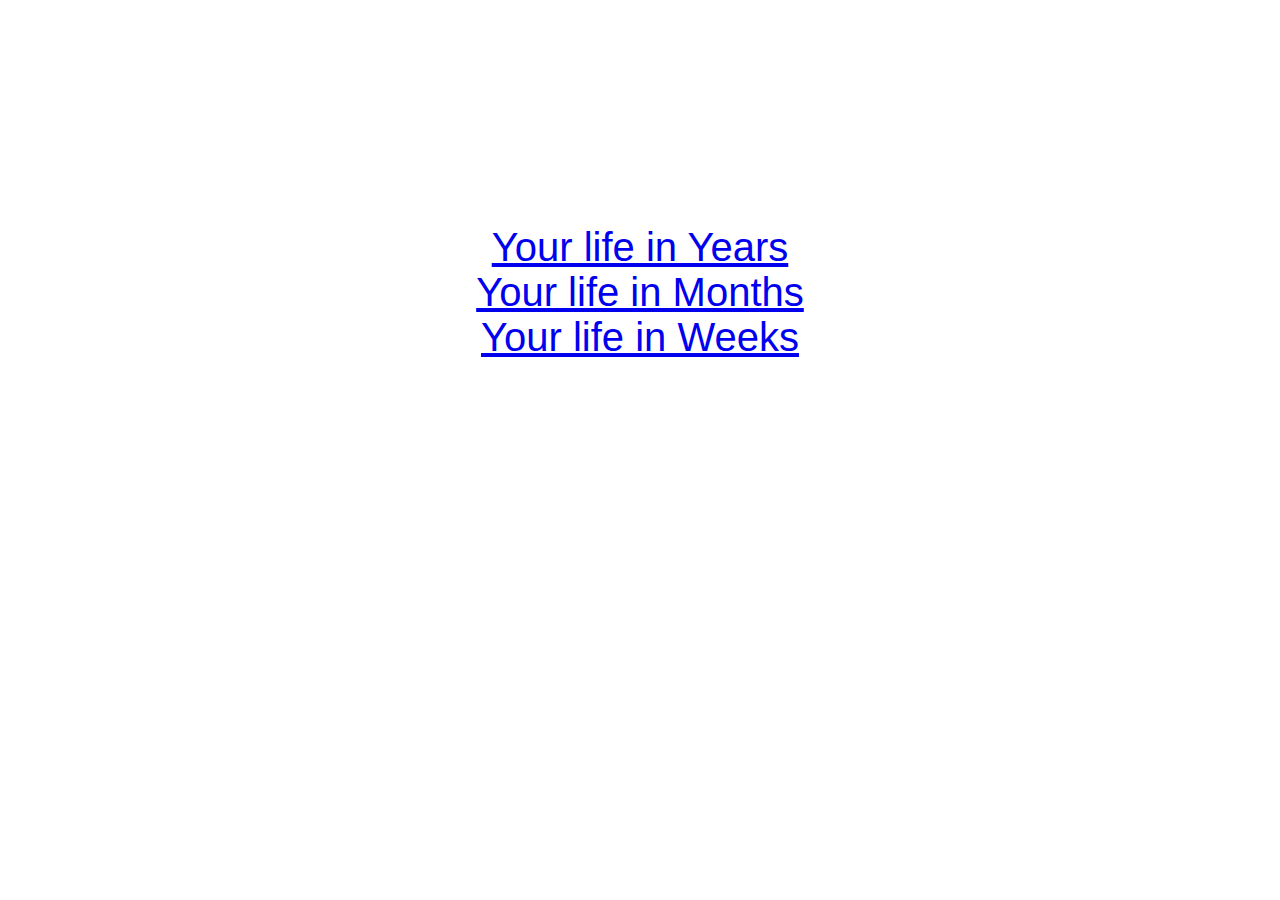
<file: index.html>
<!DOCTYPE html>
<html lang="en">
<head>
  <meta charset="UTF-8">
  <title>Your Life</title>
  <meta name="viewport" content="width=device-width, initial-scale=1">
  <link rel="stylesheet" href="your-life.css">
</head>
<body>
  <ul class="index">
    <li><a href="years.html">Your life in Years</a></li>
    <li><a href="months.html">Your life in Months</a></li>
    <li><a href="weeks.html">Your life in Weeks</a></li>
  </ul>
</body>
</html>
</file>
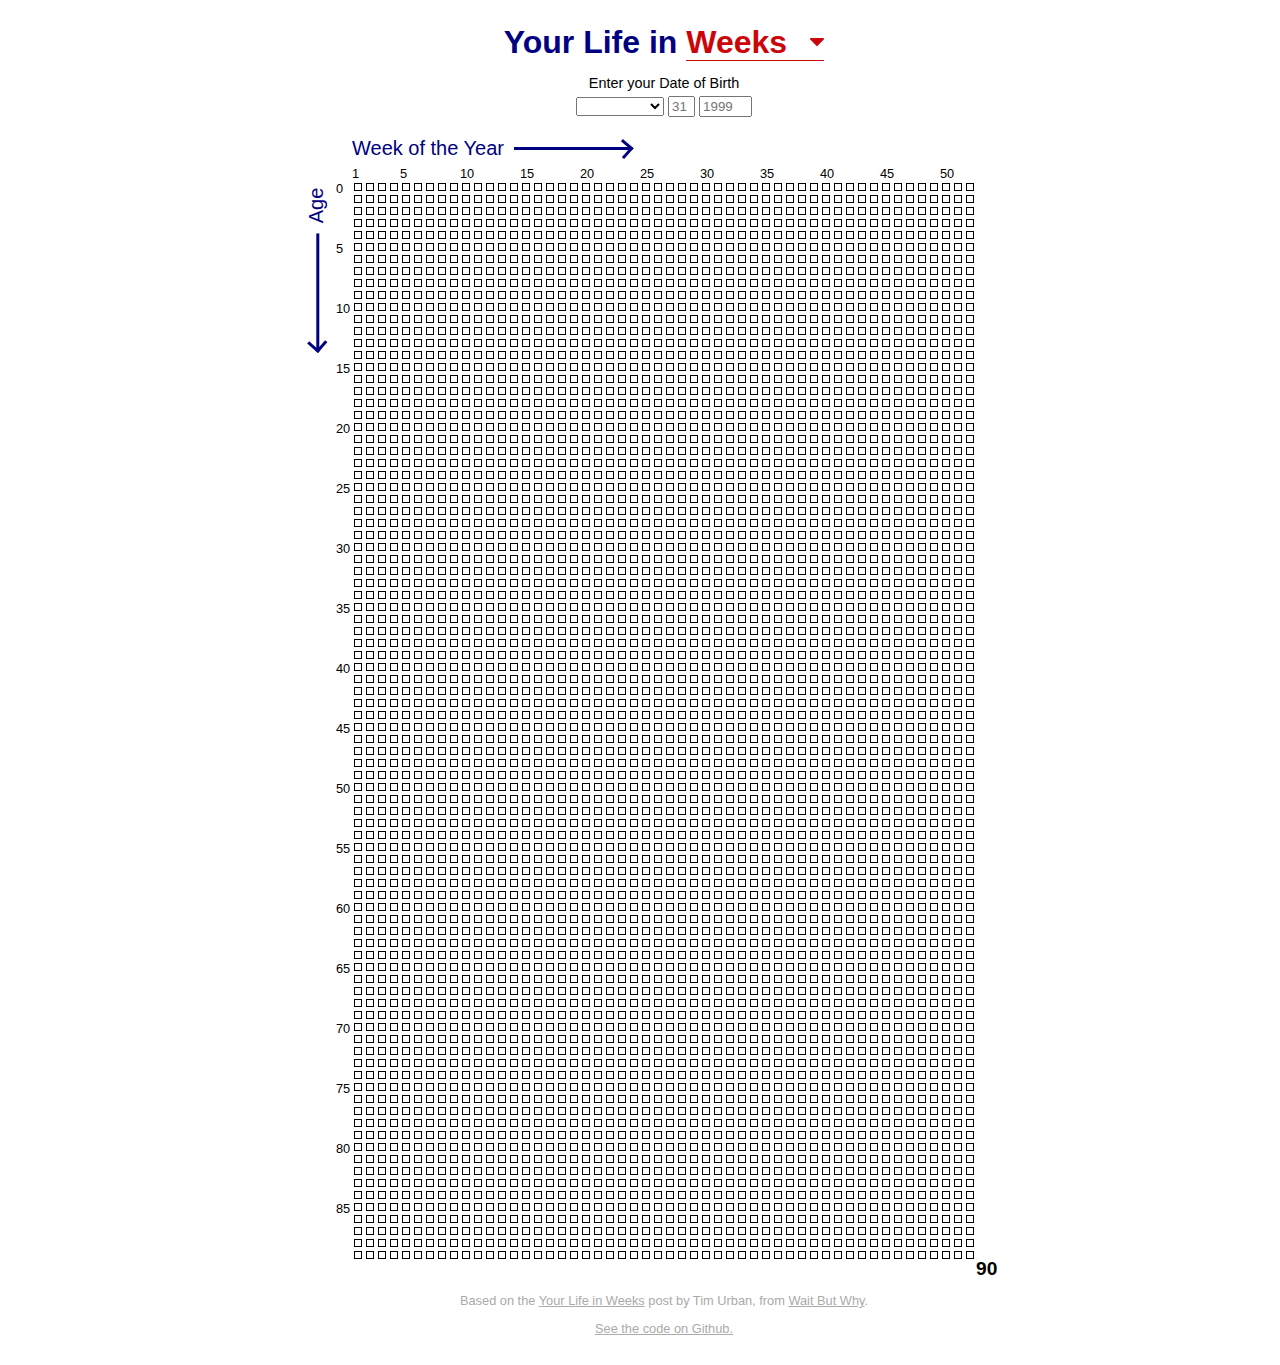
<file: weeks.html>
<!DOCTYPE html>
<html lang="en">
<head>
  <meta charset="UTF-8">
  <title>Your Life in Weeks - Interactive</title>
  <meta name="description" content="Enter your date of birth, to see your life in weeks. Based on the post by Tim Urban, from Wait by Why.">
  <meta name="viewport" content="width=device-width, initial-scale=1">
  <link rel="icon" href="weeks-favicon.png" sizes="32x32">
  <link rel="stylesheet" href="your-life.css">
  <style>
    body {
      margin: 8px 8px 0 calc(3rem + 8px);
    }
  </style>
</head>
<body>
  <div class="title-box">
    <h1 class="title">Your Life in <label for="unitbox" class="unitbox-label visuallyhidden">Weeks</label></h1>
    <select name="unitbox" class="unitbox" id="unitbox" required>
      <option value="years">Years</option>
      <option value="months">Months</option>
      <option value="weeks" selected>Weeks</option>
    </select>
  </div>
  <form class="dob" action="#">
    <p class="instruction">Enter your Date of Birth</p>
    <label for="month" class="visuallyhidden">Month</label>
    <select name="month" class="month" id="month" required>
      <option value="0">January</option>
      <option value="1">February</option>
      <option value="2">March</option>
      <option value="3">April</option>
      <option value="4">May</option>
      <option value="5">June</option>
      <option value="6">July</option>
      <option value="7">August</option>
      <option value="8">September</option>
      <option value="9">October</option>
      <option value="10">November</option>
      <option value="11">December</option>
    </select>
    <label for="day" class="visuallyhidden">Day</label>
    <input type="text" class="day" id="day" placeholder="31" pattern="\d{0,2}" required/>
    <label for="year" class="visuallyhidden">Year</label>
    <input type="text" class="year" id="year" placeholder="1999" pattern="\d{4}" required/>
  </form>
  <ol class="chart weeks group">
    <div class="x-axis">
      <label class="weeks--x-label">Week of the Year<img src="images/arrow-right.svg" class="weeks--x-arrow"/></label>
      <div class="markers weeks--x-markers">
        <span>1</span>
        <span>5</span>
        <span>10</span>
        <span>15</span>
        <span>20</span>
        <span>25</span>
        <span>30</span>
        <span>35</span>
        <span>40</span>
        <span>45</span>
        <span>50</span>
      </div>
    </div>
    <div class="y-axis">
      <label class="weeks--y-label"><img src="images/arrow-left.svg" class="weeks--y-arrow"/>Age</label>
      <div class="markers weeks--y-markers">
        <span>0</span>
        <span>5</span>
        <span>10</span>
        <span>15</span>
        <span>20</span>
        <span>25</span>
        <span>30</span>
        <span>35</span>
        <span>40</span>
        <span>45</span>
        <span>50</span>
        <span>55</span>
        <span>60</span>
        <span>65</span>
        <span>70</span>
        <span>75</span>
        <span>80</span>
        <span>85</span>
        <span>90</span>
      </div>
    </div>
    <li></li>
    <li></li>
    <li></li>
    <li></li>
    <li></li>
    <li></li>
    <li></li>
    <li></li>
    <li></li>
    <li></li>
    <li></li>
    <li></li>
    <li></li>
    <li></li>
    <li></li>
    <li></li>
    <li></li>
    <li></li>
    <li></li>
    <li></li>
    <li></li>
    <li></li>
    <li></li>
    <li></li>
    <li></li>
    <li></li>
    <li></li>
    <li></li>
    <li></li>
    <li></li>
    <li></li>
    <li></li>
    <li></li>
    <li></li>
    <li></li>
    <li></li>
    <li></li>
    <li></li>
    <li></li>
    <li></li>
    <li></li>
    <li></li>
    <li></li>
    <li></li>
    <li></li>
    <li></li>
    <li></li>
    <li></li>
    <li></li>
    <li></li>
    <li></li>
    <li></li>
    <li></li>
    <li></li>
    <li></li>
    <li></li>
    <li></li>
    <li></li>
    <li></li>
    <li></li>
    <li></li>
    <li></li>
    <li></li>
    <li></li>
    <li></li>
    <li></li>
    <li></li>
    <li></li>
    <li></li>
    <li></li>
    <li></li>
    <li></li>
    <li></li>
    <li></li>
    <li></li>
    <li></li>
    <li></li>
    <li></li>
    <li></li>
    <li></li>
    <li></li>
    <li></li>
    <li></li>
    <li></li>
    <li></li>
    <li></li>
    <li></li>
    <li></li>
    <li></li>
    <li></li>
    <li></li>
    <li></li>
    <li></li>
    <li></li>
    <li></li>
    <li></li>
    <li></li>
    <li></li>
    <li></li>
    <li></li>
    <li></li>
    <li></li>
    <li></li>
    <li></li>
    <li></li>
    <li></li>
    <li></li>
    <li></li>
    <li></li>
    <li></li>
    <li></li>
    <li></li>
    <li></li>
    <li></li>
    <li></li>
    <li></li>
    <li></li>
    <li></li>
    <li></li>
    <li></li>
    <li></li>
    <li></li>
    <li></li>
    <li></li>
    <li></li>
    <li></li>
    <li></li>
    <li></li>
    <li></li>
    <li></li>
    <li></li>
    <li></li>
    <li></li>
    <li></li>
    <li></li>
    <li></li>
    <li></li>
    <li></li>
    <li></li>
    <li></li>
    <li></li>
    <li></li>
    <li></li>
    <li></li>
    <li></li>
    <li></li>
    <li></li>
    <li></li>
    <li></li>
    <li></li>
    <li></li>
    <li></li>
    <li></li>
    <li></li>
    <li></li>
    <li></li>
    <li></li>
    <li></li>
    <li></li>
    <li></li>
    <li></li>
    <li></li>
    <li></li>
    <li></li>
    <li></li>
    <li></li>
    <li></li>
    <li></li>
    <li></li>
    <li></li>
    <li></li>
    <li></li>
    <li></li>
    <li></li>
    <li></li>
    <li></li>
    <li></li>
    <li></li>
    <li></li>
    <li></li>
    <li></li>
    <li></li>
    <li></li>
    <li></li>
    <li></li>
    <li></li>
    <li></li>
    <li></li>
    <li></li>
    <li></li>
    <li></li>
    <li></li>
    <li></li>
    <li></li>
    <li></li>
    <li></li>
    <li></li>
    <li></li>
    <li></li>
    <li></li>
    <li></li>
    <li></li>
    <li></li>
    <li></li>
    <li></li>
    <li></li>
    <li></li>
    <li></li>
    <li></li>
    <li></li>
    <li></li>
    <li></li>
    <li></li>
    <li></li>
    <li></li>
    <li></li>
    <li></li>
    <li></li>
    <li></li>
    <li></li>
    <li></li>
    <li></li>
    <li></li>
    <li></li>
    <li></li>
    <li></li>
    <li></li>
    <li></li>
    <li></li>
    <li></li>
    <li></li>
    <li></li>
    <li></li>
    <li></li>
    <li></li>
    <li></li>
    <li></li>
    <li></li>
    <li></li>
    <li></li>
    <li></li>
    <li></li>
    <li></li>
    <li></li>
    <li></li>
    <li></li>
    <li></li>
    <li></li>
    <li></li>
    <li></li>
    <li></li>
    <li></li>
    <li></li>
    <li></li>
    <li></li>
    <li></li>
    <li></li>
    <li></li>
    <li></li>
    <li></li>
    <li></li>
    <li></li>
    <li></li>
    <li></li>
    <li></li>
    <li></li>
    <li></li>
    <li></li>
    <li></li>
    <li></li>
    <li></li>
    <li></li>
    <li></li>
    <li></li>
    <li></li>
    <li></li>
    <li></li>
    <li></li>
    <li></li>
    <li></li>
    <li></li>
    <li></li>
    <li></li>
    <li></li>
    <li></li>
    <li></li>
    <li></li>
    <li></li>
    <li></li>
    <li></li>
    <li></li>
    <li></li>
    <li></li>
    <li></li>
    <li></li>
    <li></li>
    <li></li>
    <li></li>
    <li></li>
    <li></li>
    <li></li>
    <li></li>
    <li></li>
    <li></li>
    <li></li>
    <li></li>
    <li></li>
    <li></li>
    <li></li>
    <li></li>
    <li></li>
    <li></li>
    <li></li>
    <li></li>
    <li></li>
    <li></li>
    <li></li>
    <li></li>
    <li></li>
    <li></li>
    <li></li>
    <li></li>
    <li></li>
    <li></li>
    <li></li>
    <li></li>
    <li></li>
    <li></li>
    <li></li>
    <li></li>
    <li></li>
    <li></li>
    <li></li>
    <li></li>
    <li></li>
    <li></li>
    <li></li>
    <li></li>
    <li></li>
    <li></li>
    <li></li>
    <li></li>
    <li></li>
    <li></li>
    <li></li>
    <li></li>
    <li></li>
    <li></li>
    <li></li>
    <li></li>
    <li></li>
    <li></li>
    <li></li>
    <li></li>
    <li></li>
    <li></li>
    <li></li>
    <li></li>
    <li></li>
    <li></li>
    <li></li>
    <li></li>
    <li></li>
    <li></li>
    <li></li>
    <li></li>
    <li></li>
    <li></li>
    <li></li>
    <li></li>
    <li></li>
    <li></li>
    <li></li>
    <li></li>
    <li></li>
    <li></li>
    <li></li>
    <li></li>
    <li></li>
    <li></li>
    <li></li>
    <li></li>
    <li></li>
    <li></li>
    <li></li>
    <li></li>
    <li></li>
    <li></li>
    <li></li>
    <li></li>
    <li></li>
    <li></li>
    <li></li>
    <li></li>
    <li></li>
    <li></li>
    <li></li>
    <li></li>
    <li></li>
    <li></li>
    <li></li>
    <li></li>
    <li></li>
    <li></li>
    <li></li>
    <li></li>
    <li></li>
    <li></li>
    <li></li>
    <li></li>
    <li></li>
    <li></li>
    <li></li>
    <li></li>
    <li></li>
    <li></li>
    <li></li>
    <li></li>
    <li></li>
    <li></li>
    <li></li>
    <li></li>
    <li></li>
    <li></li>
    <li></li>
    <li></li>
    <li></li>
    <li></li>
    <li></li>
    <li></li>
    <li></li>
    <li></li>
    <li></li>
    <li></li>
    <li></li>
    <li></li>
    <li></li>
    <li></li>
    <li></li>
    <li></li>
    <li></li>
    <li></li>
    <li></li>
    <li></li>
    <li></li>
    <li></li>
    <li></li>
    <li></li>
    <li></li>
    <li></li>
    <li></li>
    <li></li>
    <li></li>
    <li></li>
    <li></li>
    <li></li>
    <li></li>
    <li></li>
    <li></li>
    <li></li>
    <li></li>
    <li></li>
    <li></li>
    <li></li>
    <li></li>
    <li></li>
    <li></li>
    <li></li>
    <li></li>
    <li></li>
    <li></li>
    <li></li>
    <li></li>
    <li></li>
    <li></li>
    <li></li>
    <li></li>
    <li></li>
    <li></li>
    <li></li>
    <li></li>
    <li></li>
    <li></li>
    <li></li>
    <li></li>
    <li></li>
    <li></li>
    <li></li>
    <li></li>
    <li></li>
    <li></li>
    <li></li>
    <li></li>
    <li></li>
    <li></li>
    <li></li>
    <li></li>
    <li></li>
    <li></li>
    <li></li>
    <li></li>
    <li></li>
    <li></li>
    <li></li>
    <li></li>
    <li></li>
    <li></li>
    <li></li>
    <li></li>
    <li></li>
    <li></li>
    <li></li>
    <li></li>
    <li></li>
    <li></li>
    <li></li>
    <li></li>
    <li></li>
    <li></li>
    <li></li>
    <li></li>
    <li></li>
    <li></li>
    <li></li>
    <li></li>
    <li></li>
    <li></li>
    <li></li>
    <li></li>
    <li></li>
    <li></li>
    <li></li>
    <li></li>
    <li></li>
    <li></li>
    <li></li>
    <li></li>
    <li></li>
    <li></li>
    <li></li>
    <li></li>
    <li></li>
    <li></li>
    <li></li>
    <li></li>
    <li></li>
    <li></li>
    <li></li>
    <li></li>
    <li></li>
    <li></li>
    <li></li>
    <li></li>
    <li></li>
    <li></li>
    <li></li>
    <li></li>
    <li></li>
    <li></li>
    <li></li>
    <li></li>
    <li></li>
    <li></li>
    <li></li>
    <li></li>
    <li></li>
    <li></li>
    <li></li>
    <li></li>
    <li></li>
    <li></li>
    <li></li>
    <li></li>
    <li></li>
    <li></li>
    <li></li>
    <li></li>
    <li></li>
    <li></li>
    <li></li>
    <li></li>
    <li></li>
    <li></li>
    <li></li>
    <li></li>
    <li></li>
    <li></li>
    <li></li>
    <li></li>
    <li></li>
    <li></li>
    <li></li>
    <li></li>
    <li></li>
    <li></li>
    <li></li>
    <li></li>
    <li></li>
    <li></li>
    <li></li>
    <li></li>
    <li></li>
    <li></li>
    <li></li>
    <li></li>
    <li></li>
    <li></li>
    <li></li>
    <li></li>
    <li></li>
    <li></li>
    <li></li>
    <li></li>
    <li></li>
    <li></li>
    <li></li>
    <li></li>
    <li></li>
    <li></li>
    <li></li>
    <li></li>
    <li></li>
    <li></li>
    <li></li>
    <li></li>
    <li></li>
    <li></li>
    <li></li>
    <li></li>
    <li></li>
    <li></li>
    <li></li>
    <li></li>
    <li></li>
    <li></li>
    <li></li>
    <li></li>
    <li></li>
    <li></li>
    <li></li>
    <li></li>
    <li></li>
    <li></li>
    <li></li>
    <li></li>
    <li></li>
    <li></li>
    <li></li>
    <li></li>
    <li></li>
    <li></li>
    <li></li>
    <li></li>
    <li></li>
    <li></li>
    <li></li>
    <li></li>
    <li></li>
    <li></li>
    <li></li>
    <li></li>
    <li></li>
    <li></li>
    <li></li>
    <li></li>
    <li></li>
    <li></li>
    <li></li>
    <li></li>
    <li></li>
    <li></li>
    <li></li>
    <li></li>
    <li></li>
    <li></li>
    <li></li>
    <li></li>
    <li></li>
    <li></li>
    <li></li>
    <li></li>
    <li></li>
    <li></li>
    <li></li>
    <li></li>
    <li></li>
    <li></li>
    <li></li>
    <li></li>
    <li></li>
    <li></li>
    <li></li>
    <li></li>
    <li></li>
    <li></li>
    <li></li>
    <li></li>
    <li></li>
    <li></li>
    <li></li>
    <li></li>
    <li></li>
    <li></li>
    <li></li>
    <li></li>
    <li></li>
    <li></li>
    <li></li>
    <li></li>
    <li></li>
    <li></li>
    <li></li>
    <li></li>
    <li></li>
    <li></li>
    <li></li>
    <li></li>
    <li></li>
    <li></li>
    <li></li>
    <li></li>
    <li></li>
    <li></li>
    <li></li>
    <li></li>
    <li></li>
    <li></li>
    <li></li>
    <li></li>
    <li></li>
    <li></li>
    <li></li>
    <li></li>
    <li></li>
    <li></li>
    <li></li>
    <li></li>
    <li></li>
    <li></li>
    <li></li>
    <li></li>
    <li></li>
    <li></li>
    <li></li>
    <li></li>
    <li></li>
    <li></li>
    <li></li>
    <li></li>
    <li></li>
    <li></li>
    <li></li>
    <li></li>
    <li></li>
    <li></li>
    <li></li>
    <li></li>
    <li></li>
    <li></li>
    <li></li>
    <li></li>
    <li></li>
    <li></li>
    <li></li>
    <li></li>
    <li></li>
    <li></li>
    <li></li>
    <li></li>
    <li></li>
    <li></li>
    <li></li>
    <li></li>
    <li></li>
    <li></li>
    <li></li>
    <li></li>
    <li></li>
    <li></li>
    <li></li>
    <li></li>
    <li></li>
    <li></li>
    <li></li>
    <li></li>
    <li></li>
    <li></li>
    <li></li>
    <li></li>
    <li></li>
    <li></li>
    <li></li>
    <li></li>
    <li></li>
    <li></li>
    <li></li>
    <li></li>
    <li></li>
    <li></li>
    <li></li>
    <li></li>
    <li></li>
    <li></li>
    <li></li>
    <li></li>
    <li></li>
    <li></li>
    <li></li>
    <li></li>
    <li></li>
    <li></li>
    <li></li>
    <li></li>
    <li></li>
    <li></li>
    <li></li>
    <li></li>
    <li></li>
    <li></li>
    <li></li>
    <li></li>
    <li></li>
    <li></li>
    <li></li>
    <li></li>
    <li></li>
    <li></li>
    <li></li>
    <li></li>
    <li></li>
    <li></li>
    <li></li>
    <li></li>
    <li></li>
    <li></li>
    <li></li>
    <li></li>
    <li></li>
    <li></li>
    <li></li>
    <li></li>
    <li></li>
    <li></li>
    <li></li>
    <li></li>
    <li></li>
    <li></li>
    <li></li>
    <li></li>
    <li></li>
    <li></li>
    <li></li>
    <li></li>
    <li></li>
    <li></li>
    <li></li>
    <li></li>
    <li></li>
    <li></li>
    <li></li>
    <li></li>
    <li></li>
    <li></li>
    <li></li>
    <li></li>
    <li></li>
    <li></li>
    <li></li>
    <li></li>
    <li></li>
    <li></li>
    <li></li>
    <li></li>
    <li></li>
    <li></li>
    <li></li>
    <li></li>
    <li></li>
    <li></li>
    <li></li>
    <li></li>
    <li></li>
    <li></li>
    <li></li>
    <li></li>
    <li></li>
    <li></li>
    <li></li>
    <li></li>
    <li></li>
    <li></li>
    <li></li>
    <li></li>
    <li></li>
    <li></li>
    <li></li>
    <li></li>
    <li></li>
    <li></li>
    <li></li>
    <li></li>
    <li></li>
    <li></li>
    <li></li>
    <li></li>
    <li></li>
    <li></li>
    <li></li>
    <li></li>
    <li></li>
    <li></li>
    <li></li>
    <li></li>
    <li></li>
    <li></li>
    <li></li>
    <li></li>
    <li></li>
    <li></li>
    <li></li>
    <li></li>
    <li></li>
    <li></li>
    <li></li>
    <li></li>
    <li></li>
    <li></li>
    <li></li>
    <li></li>
    <li></li>
    <li></li>
    <li></li>
    <li></li>
    <li></li>
    <li></li>
    <li></li>
    <li></li>
    <li></li>
    <li></li>
    <li></li>
    <li></li>
    <li></li>
    <li></li>
    <li></li>
    <li></li>
    <li></li>
    <li></li>
    <li></li>
    <li></li>
    <li></li>
    <li></li>
    <li></li>
    <li></li>
    <li></li>
    <li></li>
    <li></li>
    <li></li>
    <li></li>
    <li></li>
    <li></li>
    <li></li>
    <li></li>
    <li></li>
    <li></li>
    <li></li>
    <li></li>
    <li></li>
    <li></li>
    <li></li>
    <li></li>
    <li></li>
    <li></li>
    <li></li>
    <li></li>
    <li></li>
    <li></li>
    <li></li>
    <li></li>
    <li></li>
    <li></li>
    <li></li>
    <li></li>
    <li></li>
    <li></li>
    <li></li>
    <li></li>
    <li></li>
    <li></li>
    <li></li>
    <li></li>
    <li></li>
    <li></li>
    <li></li>
    <li></li>
    <li></li>
    <li></li>
    <li></li>
    <li></li>
    <li></li>
    <li></li>
    <li></li>
    <li></li>
    <li></li>
    <li></li>
    <li></li>
    <li></li>
    <li></li>
    <li></li>
    <li></li>
    <li></li>
    <li></li>
    <li></li>
    <li></li>
    <li></li>
    <li></li>
    <li></li>
    <li></li>
    <li></li>
    <li></li>
    <li></li>
    <li></li>
    <li></li>
    <li></li>
    <li></li>
    <li></li>
    <li></li>
    <li></li>
    <li></li>
    <li></li>
    <li></li>
    <li></li>
    <li></li>
    <li></li>
    <li></li>
    <li></li>
    <li></li>
    <li></li>
    <li></li>
    <li></li>
    <li></li>
    <li></li>
    <li></li>
    <li></li>
    <li></li>
    <li></li>
    <li></li>
    <li></li>
    <li></li>
    <li></li>
    <li></li>
    <li></li>
    <li></li>
    <li></li>
    <li></li>
    <li></li>
    <li></li>
    <li></li>
    <li></li>
    <li></li>
    <li></li>
    <li></li>
    <li></li>
    <li></li>
    <li></li>
    <li></li>
    <li></li>
    <li></li>
    <li></li>
    <li></li>
    <li></li>
    <li></li>
    <li></li>
    <li></li>
    <li></li>
    <li></li>
    <li></li>
    <li></li>
    <li></li>
    <li></li>
    <li></li>
    <li></li>
    <li></li>
    <li></li>
    <li></li>
    <li></li>
    <li></li>
    <li></li>
    <li></li>
    <li></li>
    <li></li>
    <li></li>
    <li></li>
    <li></li>
    <li></li>
    <li></li>
    <li></li>
    <li></li>
    <li></li>
    <li></li>
    <li></li>
    <li></li>
    <li></li>
    <li></li>
    <li></li>
    <li></li>
    <li></li>
    <li></li>
    <li></li>
    <li></li>
    <li></li>
    <li></li>
    <li></li>
    <li></li>
    <li></li>
    <li></li>
    <li></li>
    <li></li>
    <li></li>
    <li></li>
    <li></li>
    <li></li>
    <li></li>
    <li></li>
    <li></li>
    <li></li>
    <li></li>
    <li></li>
    <li></li>
    <li></li>
    <li></li>
    <li></li>
    <li></li>
    <li></li>
    <li></li>
    <li></li>
    <li></li>
    <li></li>
    <li></li>
    <li></li>
    <li></li>
    <li></li>
    <li></li>
    <li></li>
    <li></li>
    <li></li>
    <li></li>
    <li></li>
    <li></li>
    <li></li>
    <li></li>
    <li></li>
    <li></li>
    <li></li>
    <li></li>
    <li></li>
    <li></li>
    <li></li>
    <li></li>
    <li></li>
    <li></li>
    <li></li>
    <li></li>
    <li></li>
    <li></li>
    <li></li>
    <li></li>
    <li></li>
    <li></li>
    <li></li>
    <li></li>
    <li></li>
    <li></li>
    <li></li>
    <li></li>
    <li></li>
    <li></li>
    <li></li>
    <li></li>
    <li></li>
    <li></li>
    <li></li>
    <li></li>
    <li></li>
    <li></li>
    <li></li>
    <li></li>
    <li></li>
    <li></li>
    <li></li>
    <li></li>
    <li></li>
    <li></li>
    <li></li>
    <li></li>
    <li></li>
    <li></li>
    <li></li>
    <li></li>
    <li></li>
    <li></li>
    <li></li>
    <li></li>
    <li></li>
    <li></li>
    <li></li>
    <li></li>
    <li></li>
    <li></li>
    <li></li>
    <li></li>
    <li></li>
    <li></li>
    <li></li>
    <li></li>
    <li></li>
    <li></li>
    <li></li>
    <li></li>
    <li></li>
    <li></li>
    <li></li>
    <li></li>
    <li></li>
    <li></li>
    <li></li>
    <li></li>
    <li></li>
    <li></li>
    <li></li>
    <li></li>
    <li></li>
    <li></li>
    <li></li>
    <li></li>
    <li></li>
    <li></li>
    <li></li>
    <li></li>
    <li></li>
    <li></li>
    <li></li>
    <li></li>
    <li></li>
    <li></li>
    <li></li>
    <li></li>
    <li></li>
    <li></li>
    <li></li>
    <li></li>
    <li></li>
    <li></li>
    <li></li>
    <li></li>
    <li></li>
    <li></li>
    <li></li>
    <li></li>
    <li></li>
    <li></li>
    <li></li>
    <li></li>
    <li></li>
    <li></li>
    <li></li>
    <li></li>
    <li></li>
    <li></li>
    <li></li>
    <li></li>
    <li></li>
    <li></li>
    <li></li>
    <li></li>
    <li></li>
    <li></li>
    <li></li>
    <li></li>
    <li></li>
    <li></li>
    <li></li>
    <li></li>
    <li></li>
    <li></li>
    <li></li>
    <li></li>
    <li></li>
    <li></li>
    <li></li>
    <li></li>
    <li></li>
    <li></li>
    <li></li>
    <li></li>
    <li></li>
    <li></li>
    <li></li>
    <li></li>
    <li></li>
    <li></li>
    <li></li>
    <li></li>
    <li></li>
    <li></li>
    <li></li>
    <li></li>
    <li></li>
    <li></li>
    <li></li>
    <li></li>
    <li></li>
    <li></li>
    <li></li>
    <li></li>
    <li></li>
    <li></li>
    <li></li>
    <li></li>
    <li></li>
    <li></li>
    <li></li>
    <li></li>
    <li></li>
    <li></li>
    <li></li>
    <li></li>
    <li></li>
    <li></li>
    <li></li>
    <li></li>
    <li></li>
    <li></li>
    <li></li>
    <li></li>
    <li></li>
    <li></li>
    <li></li>
    <li></li>
    <li></li>
    <li></li>
    <li></li>
    <li></li>
    <li></li>
    <li></li>
    <li></li>
    <li></li>
    <li></li>
    <li></li>
    <li></li>
    <li></li>
    <li></li>
    <li></li>
    <li></li>
    <li></li>
    <li></li>
    <li></li>
    <li></li>
    <li></li>
    <li></li>
    <li></li>
    <li></li>
    <li></li>
    <li></li>
    <li></li>
    <li></li>
    <li></li>
    <li></li>
    <li></li>
    <li></li>
    <li></li>
    <li></li>
    <li></li>
    <li></li>
    <li></li>
    <li></li>
    <li></li>
    <li></li>
    <li></li>
    <li></li>
    <li></li>
    <li></li>
    <li></li>
    <li></li>
    <li></li>
    <li></li>
    <li></li>
    <li></li>
    <li></li>
    <li></li>
    <li></li>
    <li></li>
    <li></li>
    <li></li>
    <li></li>
    <li></li>
    <li></li>
    <li></li>
    <li></li>
    <li></li>
    <li></li>
    <li></li>
    <li></li>
    <li></li>
    <li></li>
    <li></li>
    <li></li>
    <li></li>
    <li></li>
    <li></li>
    <li></li>
    <li></li>
    <li></li>
    <li></li>
    <li></li>
    <li></li>
    <li></li>
    <li></li>
    <li></li>
    <li></li>
    <li></li>
    <li></li>
    <li></li>
    <li></li>
    <li></li>
    <li></li>
    <li></li>
    <li></li>
    <li></li>
    <li></li>
    <li></li>
    <li></li>
    <li></li>
    <li></li>
    <li></li>
    <li></li>
    <li></li>
    <li></li>
    <li></li>
    <li></li>
    <li></li>
    <li></li>
    <li></li>
    <li></li>
    <li></li>
    <li></li>
    <li></li>
    <li></li>
    <li></li>
    <li></li>
    <li></li>
    <li></li>
    <li></li>
    <li></li>
    <li></li>
    <li></li>
    <li></li>
    <li></li>
    <li></li>
    <li></li>
    <li></li>
    <li></li>
    <li></li>
    <li></li>
    <li></li>
    <li></li>
    <li></li>
    <li></li>
    <li></li>
    <li></li>
    <li></li>
    <li></li>
    <li></li>
    <li></li>
    <li></li>
    <li></li>
    <li></li>
    <li></li>
    <li></li>
    <li></li>
    <li></li>
    <li></li>
    <li></li>
    <li></li>
    <li></li>
    <li></li>
    <li></li>
    <li></li>
    <li></li>
    <li></li>
    <li></li>
    <li></li>
    <li></li>
    <li></li>
    <li></li>
    <li></li>
    <li></li>
    <li></li>
    <li></li>
    <li></li>
    <li></li>
    <li></li>
    <li></li>
    <li></li>
    <li></li>
    <li></li>
    <li></li>
    <li></li>
    <li></li>
    <li></li>
    <li></li>
    <li></li>
    <li></li>
    <li></li>
    <li></li>
    <li></li>
    <li></li>
    <li></li>
    <li></li>
    <li></li>
    <li></li>
    <li></li>
    <li></li>
    <li></li>
    <li></li>
    <li></li>
    <li></li>
    <li></li>
    <li></li>
    <li></li>
    <li></li>
    <li></li>
    <li></li>
    <li></li>
    <li></li>
    <li></li>
    <li></li>
    <li></li>
    <li></li>
    <li></li>
    <li></li>
    <li></li>
    <li></li>
    <li></li>
    <li></li>
    <li></li>
    <li></li>
    <li></li>
    <li></li>
    <li></li>
    <li></li>
    <li></li>
    <li></li>
    <li></li>
    <li></li>
    <li></li>
    <li></li>
    <li></li>
    <li></li>
    <li></li>
    <li></li>
    <li></li>
    <li></li>
    <li></li>
    <li></li>
    <li></li>
    <li></li>
    <li></li>
    <li></li>
    <li></li>
    <li></li>
    <li></li>
    <li></li>
    <li></li>
    <li></li>
    <li></li>
    <li></li>
    <li></li>
    <li></li>
    <li></li>
    <li></li>
    <li></li>
    <li></li>
    <li></li>
    <li></li>
    <li></li>
    <li></li>
    <li></li>
    <li></li>
    <li></li>
    <li></li>
    <li></li>
    <li></li>
    <li></li>
    <li></li>
    <li></li>
    <li></li>
    <li></li>
    <li></li>
    <li></li>
    <li></li>
    <li></li>
    <li></li>
    <li></li>
    <li></li>
    <li></li>
    <li></li>
    <li></li>
    <li></li>
    <li></li>
    <li></li>
    <li></li>
    <li></li>
    <li></li>
    <li></li>
    <li></li>
    <li></li>
    <li></li>
    <li></li>
    <li></li>
    <li></li>
    <li></li>
    <li></li>
    <li></li>
    <li></li>
    <li></li>
    <li></li>
    <li></li>
    <li></li>
    <li></li>
    <li></li>
    <li></li>
    <li></li>
    <li></li>
    <li></li>
    <li></li>
    <li></li>
    <li></li>
    <li></li>
    <li></li>
    <li></li>
    <li></li>
    <li></li>
    <li></li>
    <li></li>
    <li></li>
    <li></li>
    <li></li>
    <li></li>
    <li></li>
    <li></li>
    <li></li>
    <li></li>
    <li></li>
    <li></li>
    <li></li>
    <li></li>
    <li></li>
    <li></li>
    <li></li>
    <li></li>
    <li></li>
    <li></li>
    <li></li>
    <li></li>
    <li></li>
    <li></li>
    <li></li>
    <li></li>
    <li></li>
    <li></li>
    <li></li>
    <li></li>
    <li></li>
    <li></li>
    <li></li>
    <li></li>
    <li></li>
    <li></li>
    <li></li>
    <li></li>
    <li></li>
    <li></li>
    <li></li>
    <li></li>
    <li></li>
    <li></li>
    <li></li>
    <li></li>
    <li></li>
    <li></li>
    <li></li>
    <li></li>
    <li></li>
    <li></li>
    <li></li>
    <li></li>
    <li></li>
    <li></li>
    <li></li>
    <li></li>
    <li></li>
    <li></li>
    <li></li>
    <li></li>
    <li></li>
    <li></li>
    <li></li>
    <li></li>
    <li></li>
    <li></li>
    <li></li>
    <li></li>
    <li></li>
    <li></li>
    <li></li>
    <li></li>
    <li></li>
    <li></li>
    <li></li>
    <li></li>
    <li></li>
    <li></li>
    <li></li>
    <li></li>
    <li></li>
    <li></li>
    <li></li>
    <li></li>
    <li></li>
    <li></li>
    <li></li>
    <li></li>
    <li></li>
    <li></li>
    <li></li>
    <li></li>
    <li></li>
    <li></li>
    <li></li>
    <li></li>
    <li></li>
    <li></li>
    <li></li>
    <li></li>
    <li></li>
    <li></li>
    <li></li>
    <li></li>
    <li></li>
    <li></li>
    <li></li>
    <li></li>
    <li></li>
    <li></li>
    <li></li>
    <li></li>
    <li></li>
    <li></li>
    <li></li>
    <li></li>
    <li></li>
    <li></li>
    <li></li>
    <li></li>
    <li></li>
    <li></li>
    <li></li>
    <li></li>
    <li></li>
    <li></li>
    <li></li>
    <li></li>
    <li></li>
    <li></li>
    <li></li>
    <li></li>
    <li></li>
    <li></li>
    <li></li>
    <li></li>
    <li></li>
    <li></li>
    <li></li>
    <li></li>
    <li></li>
    <li></li>
    <li></li>
    <li></li>
    <li></li>
    <li></li>
    <li></li>
    <li></li>
    <li></li>
    <li></li>
    <li></li>
    <li></li>
    <li></li>
    <li></li>
    <li></li>
    <li></li>
    <li></li>
    <li></li>
    <li></li>
    <li></li>
    <li></li>
    <li></li>
    <li></li>
    <li></li>
    <li></li>
    <li></li>
    <li></li>
    <li></li>
    <li></li>
    <li></li>
    <li></li>
    <li></li>
    <li></li>
    <li></li>
    <li></li>
    <li></li>
    <li></li>
    <li></li>
    <li></li>
    <li></li>
    <li></li>
    <li></li>
    <li></li>
    <li></li>
    <li></li>
    <li></li>
    <li></li>
    <li></li>
    <li></li>
    <li></li>
    <li></li>
    <li></li>
    <li></li>
    <li></li>
    <li></li>
    <li></li>
    <li></li>
    <li></li>
    <li></li>
    <li></li>
    <li></li>
    <li></li>
    <li></li>
    <li></li>
    <li></li>
    <li></li>
    <li></li>
    <li></li>
    <li></li>
    <li></li>
    <li></li>
    <li></li>
    <li></li>
    <li></li>
    <li></li>
    <li></li>
    <li></li>
    <li></li>
    <li></li>
    <li></li>
    <li></li>
    <li></li>
    <li></li>
    <li></li>
    <li></li>
    <li></li>
    <li></li>
    <li></li>
    <li></li>
    <li></li>
    <li></li>
    <li></li>
    <li></li>
    <li></li>
    <li></li>
    <li></li>
    <li></li>
    <li></li>
    <li></li>
    <li></li>
    <li></li>
    <li></li>
    <li></li>
    <li></li>
    <li></li>
    <li></li>
    <li></li>
    <li></li>
    <li></li>
    <li></li>
    <li></li>
    <li></li>
    <li></li>
    <li></li>
    <li></li>
    <li></li>
    <li></li>
    <li></li>
    <li></li>
    <li></li>
    <li></li>
    <li></li>
    <li></li>
    <li></li>
    <li></li>
    <li></li>
    <li></li>
    <li></li>
    <li></li>
    <li></li>
    <li></li>
    <li></li>
    <li></li>
    <li></li>
    <li></li>
    <li></li>
    <li></li>
    <li></li>
    <li></li>
    <li></li>
    <li></li>
    <li></li>
    <li></li>
    <li></li>
    <li></li>
    <li></li>
    <li></li>
    <li></li>
    <li></li>
    <li></li>
    <li></li>
    <li></li>
    <li></li>
    <li></li>
    <li></li>
    <li></li>
    <li></li>
    <li></li>
    <li></li>
    <li></li>
    <li></li>
    <li></li>
    <li></li>
    <li></li>
    <li></li>
    <li></li>
    <li></li>
    <li></li>
    <li></li>
    <li></li>
    <li></li>
    <li></li>
    <li></li>
    <li></li>
    <li></li>
    <li></li>
    <li></li>
    <li></li>
    <li></li>
    <li></li>
    <li></li>
    <li></li>
    <li></li>
    <li></li>
    <li></li>
    <li></li>
    <li></li>
    <li></li>
    <li></li>
    <li></li>
    <li></li>
    <li></li>
    <li></li>
    <li></li>
    <li></li>
    <li></li>
    <li></li>
    <li></li>
    <li></li>
    <li></li>
    <li></li>
    <li></li>
    <li></li>
    <li></li>
    <li></li>
    <li></li>
    <li></li>
    <li></li>
    <li></li>
    <li></li>
    <li></li>
    <li></li>
    <li></li>
    <li></li>
    <li></li>
    <li></li>
    <li></li>
    <li></li>
    <li></li>
    <li></li>
    <li></li>
    <li></li>
    <li></li>
    <li></li>
    <li></li>
    <li></li>
    <li></li>
    <li></li>
    <li></li>
    <li></li>
    <li></li>
    <li></li>
    <li></li>
    <li></li>
    <li></li>
    <li></li>
    <li></li>
    <li></li>
    <li></li>
    <li></li>
    <li></li>
    <li></li>
    <li></li>
    <li></li>
    <li></li>
    <li></li>
    <li></li>
    <li></li>
    <li></li>
    <li></li>
    <li></li>
    <li></li>
    <li></li>
    <li></li>
    <li></li>
    <li></li>
    <li></li>
    <li></li>
    <li></li>
    <li></li>
    <li></li>
    <li></li>
    <li></li>
    <li></li>
    <li></li>
    <li></li>
    <li></li>
    <li></li>
    <li></li>
    <li></li>
    <li></li>
    <li></li>
    <li></li>
    <li></li>
    <li></li>
    <li></li>
    <li></li>
    <li></li>
    <li></li>
    <li></li>
    <li></li>
    <li></li>
    <li></li>
    <li></li>
    <li></li>
    <li></li>
    <li></li>
    <li></li>
    <li></li>
    <li></li>
    <li></li>
    <li></li>
    <li></li>
    <li></li>
    <li></li>
    <li></li>
    <li></li>
    <li></li>
    <li></li>
    <li></li>
    <li></li>
    <li></li>
    <li></li>
    <li></li>
    <li></li>
    <li></li>
    <li></li>
    <li></li>
    <li></li>
    <li></li>
    <li></li>
    <li></li>
    <li></li>
    <li></li>
    <li></li>
    <li></li>
    <li></li>
    <li></li>
    <li></li>
    <li></li>
    <li></li>
    <li></li>
    <li></li>
    <li></li>
    <li></li>
    <li></li>
    <li></li>
    <li></li>
    <li></li>
    <li></li>
    <li></li>
    <li></li>
    <li></li>
    <li></li>
    <li></li>
    <li></li>
    <li></li>
    <li></li>
    <li></li>
    <li></li>
    <li></li>
    <li></li>
    <li></li>
    <li></li>
    <li></li>
    <li></li>
    <li></li>
    <li></li>
    <li></li>
    <li></li>
    <li></li>
    <li></li>
    <li></li>
    <li></li>
    <li></li>
    <li></li>
    <li></li>
    <li></li>
    <li></li>
    <li></li>
    <li></li>
    <li></li>
    <li></li>
    <li></li>
    <li></li>
    <li></li>
    <li></li>
    <li></li>
    <li></li>
    <li></li>
    <li></li>
    <li></li>
    <li></li>
    <li></li>
    <li></li>
    <li></li>
    <li></li>
    <li></li>
    <li></li>
    <li></li>
    <li></li>
    <li></li>
    <li></li>
    <li></li>
    <li></li>
    <li></li>
    <li></li>
    <li></li>
    <li></li>
    <li></li>
    <li></li>
    <li></li>
    <li></li>
    <li></li>
    <li></li>
    <li></li>
    <li></li>
    <li></li>
    <li></li>
    <li></li>
    <li></li>
    <li></li>
    <li></li>
    <li></li>
    <li></li>
    <li></li>
    <li></li>
    <li></li>
    <li></li>
    <li></li>
    <li></li>
    <li></li>
    <li></li>
    <li></li>
    <li></li>
    <li></li>
    <li></li>
    <li></li>
    <li></li>
    <li></li>
    <li></li>
    <li></li>
    <li></li>
    <li></li>
    <li></li>
    <li></li>
    <li></li>
    <li></li>
    <li></li>
    <li></li>
    <li></li>
    <li></li>
    <li></li>
    <li></li>
    <li></li>
    <li></li>
    <li></li>
    <li></li>
    <li></li>
    <li></li>
    <li></li>
    <li></li>
    <li></li>
    <li></li>
    <li></li>
    <li></li>
    <li></li>
    <li></li>
    <li></li>
    <li></li>
    <li></li>
    <li></li>
    <li></li>
    <li></li>
    <li></li>
    <li></li>
    <li></li>
    <li></li>
    <li></li>
    <li></li>
    <li></li>
    <li></li>
    <li></li>
    <li></li>
    <li></li>
    <li></li>
    <li></li>
    <li></li>
    <li></li>
    <li></li>
    <li></li>
    <li></li>
    <li></li>
    <li></li>
    <li></li>
    <li></li>
    <li></li>
    <li></li>
    <li></li>
    <li></li>
    <li></li>
    <li></li>
    <li></li>
    <li></li>
    <li></li>
    <li></li>
    <li></li>
    <li></li>
    <li></li>
    <li></li>
    <li></li>
    <li></li>
    <li></li>
    <li></li>
    <li></li>
    <li></li>
    <li></li>
    <li></li>
    <li></li>
    <li></li>
    <li></li>
    <li></li>
    <li></li>
    <li></li>
    <li></li>
    <li></li>
    <li></li>
    <li></li>
    <li></li>
    <li></li>
    <li></li>
    <li></li>
    <li></li>
    <li></li>
    <li></li>
    <li></li>
    <li></li>
    <li></li>
    <li></li>
    <li></li>
    <li></li>
    <li></li>
    <li></li>
    <li></li>
    <li></li>
    <li></li>
    <li></li>
    <li></li>
    <li></li>
    <li></li>
    <li></li>
    <li></li>
    <li></li>
    <li></li>
    <li></li>
    <li></li>
    <li></li>
    <li></li>
    <li></li>
    <li></li>
    <li></li>
    <li></li>
    <li></li>
    <li></li>
    <li></li>
    <li></li>
    <li></li>
    <li></li>
    <li></li>
    <li></li>
    <li></li>
    <li></li>
    <li></li>
    <li></li>
    <li></li>
    <li></li>
    <li></li>
    <li></li>
    <li></li>
    <li></li>
    <li></li>
    <li></li>
    <li></li>
    <li></li>
    <li></li>
    <li></li>
    <li></li>
    <li></li>
    <li></li>
    <li></li>
    <li></li>
    <li></li>
    <li></li>
    <li></li>
    <li></li>
    <li></li>
    <li></li>
    <li></li>
    <li></li>
    <li></li>
    <li></li>
    <li></li>
    <li></li>
    <li></li>
    <li></li>
    <li></li>
    <li></li>
    <li></li>
    <li></li>
    <li></li>
    <li></li>
    <li></li>
    <li></li>
    <li></li>
    <li></li>
    <li></li>
    <li></li>
    <li></li>
    <li></li>
    <li></li>
    <li></li>
    <li></li>
    <li></li>
    <li></li>
    <li></li>
    <li></li>
    <li></li>
    <li></li>
    <li></li>
    <li></li>
    <li></li>
    <li></li>
    <li></li>
    <li></li>
    <li></li>
    <li></li>
    <li></li>
    <li></li>
    <li></li>
    <li></li>
    <li></li>
    <li></li>
    <li></li>
    <li></li>
    <li></li>
    <li></li>
    <li></li>
    <li></li>
    <li></li>
    <li></li>
    <li></li>
    <li></li>
    <li></li>
    <li></li>
    <li></li>
    <li></li>
    <li></li>
    <li></li>
    <li></li>
    <li></li>
    <li></li>
    <li></li>
    <li></li>
    <li></li>
    <li></li>
    <li></li>
    <li></li>
    <li></li>
    <li></li>
    <li></li>
    <li></li>
    <li></li>
    <li></li>
    <li></li>
    <li></li>
    <li></li>
    <li></li>
    <li></li>
    <li></li>
    <li></li>
    <li></li>
    <li></li>
    <li></li>
    <li></li>
    <li></li>
    <li></li>
    <li></li>
    <li></li>
    <li></li>
    <li></li>
    <li></li>
    <li></li>
    <li></li>
    <li></li>
    <li></li>
    <li></li>
    <li></li>
    <li></li>
    <li></li>
    <li></li>
    <li></li>
    <li></li>
    <li></li>
    <li></li>
    <li></li>
    <li></li>
    <li></li>
    <li></li>
    <li></li>
    <li></li>
    <li></li>
    <li></li>
    <li></li>
    <li></li>
    <li></li>
    <li></li>
    <li></li>
    <li></li>
    <li></li>
    <li></li>
    <li></li>
    <li></li>
    <li></li>
    <li></li>
    <li></li>
    <li></li>
    <li></li>
    <li></li>
    <li></li>
    <li></li>
    <li></li>
    <li></li>
    <li></li>
    <li></li>
    <li></li>
    <li></li>
    <li></li>
    <li></li>
    <li></li>
    <li></li>
    <li></li>
    <li></li>
    <li></li>
    <li></li>
    <li></li>
    <li></li>
    <li></li>
    <li></li>
    <li></li>
    <li></li>
    <li></li>
    <li></li>
    <li></li>
    <li></li>
    <li></li>
    <li></li>
    <li></li>
    <li></li>
    <li></li>
    <li></li>
    <li></li>
    <li></li>
    <li></li>
    <li></li>
    <li></li>
    <li></li>
    <li></li>
    <li></li>
    <li></li>
    <li></li>
    <li></li>
    <li></li>
    <li></li>
    <li></li>
    <li></li>
    <li></li>
    <li></li>
    <li></li>
    <li></li>
    <li></li>
    <li></li>
    <li></li>
    <li></li>
    <li></li>
    <li></li>
    <li></li>
    <li></li>
    <li></li>
    <li></li>
    <li></li>
    <li></li>
    <li></li>
    <li></li>
    <li></li>
    <li></li>
    <li></li>
    <li></li>
    <li></li>
    <li></li>
    <li></li>
    <li></li>
    <li></li>
    <li></li>
    <li></li>
    <li></li>
    <li></li>
    <li></li>
    <li></li>
    <li></li>
    <li></li>
    <li></li>
    <li></li>
    <li></li>
    <li></li>
    <li></li>
    <li></li>
    <li></li>
    <li></li>
    <li></li>
    <li></li>
    <li></li>
    <li></li>
    <li></li>
    <li></li>
    <li></li>
    <li></li>
    <li></li>
    <li></li>
    <li></li>
    <li></li>
    <li></li>
    <li></li>
    <li></li>
    <li></li>
    <li></li>
    <li></li>
    <li></li>
    <li></li>
    <li></li>
    <li></li>
    <li></li>
    <li></li>
    <li></li>
    <li></li>
    <li></li>
    <li></li>
    <li></li>
    <li></li>
    <li></li>
    <li></li>
    <li></li>
    <li></li>
    <li></li>
    <li></li>
    <li></li>
    <li></li>
    <li></li>
    <li></li>
    <li></li>
    <li></li>
    <li></li>
    <li></li>
    <li></li>
    <li></li>
    <li></li>
    <li></li>
    <li></li>
    <li></li>
    <li></li>
    <li></li>
    <li></li>
    <li></li>
    <li></li>
    <li></li>
    <li></li>
    <li></li>
    <li></li>
    <li></li>
    <li></li>
    <li></li>
    <li></li>
    <li></li>
    <li></li>
    <li></li>
    <li></li>
    <li></li>
    <li></li>
    <li></li>
    <li></li>
    <li></li>
    <li></li>
    <li></li>
    <li></li>
    <li></li>
    <li></li>
    <li></li>
    <li></li>
    <li></li>
    <li></li>
    <li></li>
    <li></li>
    <li></li>
    <li></li>
    <li></li>
    <li></li>
    <li></li>
    <li></li>
    <li></li>
    <li></li>
    <li></li>
    <li></li>
    <li></li>
    <li></li>
    <li></li>
    <li></li>
    <li></li>
    <li></li>
    <li></li>
    <li></li>
    <li></li>
    <li></li>
    <li></li>
    <li></li>
    <li></li>
    <li></li>
    <li></li>
    <li></li>
    <li></li>
    <li></li>
    <li></li>
    <li></li>
    <li></li>
    <li></li>
    <li></li>
    <li></li>
    <li></li>
    <li></li>
    <li></li>
    <li></li>
    <li></li>
    <li></li>
    <li></li>
    <li></li>
    <li></li>
    <li></li>
    <li></li>
    <li></li>
    <li></li>
    <li></li>
    <li></li>
    <li></li>
    <li></li>
    <li></li>
    <li></li>
    <li></li>
    <li></li>
    <li></li>
    <li></li>
    <li></li>
    <li></li>
    <li></li>
    <li></li>
    <li></li>
    <li></li>
    <li></li>
    <li></li>
    <li></li>
    <li></li>
    <li></li>
    <li></li>
    <li></li>
    <li></li>
    <li></li>
    <li></li>
    <li></li>
    <li></li>
    <li></li>
    <li></li>
    <li></li>
    <li></li>
    <li></li>
    <li></li>
    <li></li>
    <li></li>
    <li></li>
    <li></li>
    <li></li>
    <li></li>
    <li></li>
    <li></li>
    <li></li>
    <li></li>
    <li></li>
    <li></li>
    <li></li>
    <li></li>
    <li></li>
    <li></li>
    <li></li>
    <li></li>
    <li></li>
    <li></li>
    <li></li>
    <li></li>
    <li></li>
    <li></li>
    <li></li>
    <li></li>
    <li></li>
    <li></li>
    <li></li>
    <li></li>
    <li></li>
    <li></li>
    <li></li>
    <li></li>
    <li></li>
    <li></li>
    <li></li>
    <li></li>
    <li></li>
    <li></li>
    <li></li>
    <li></li>
    <li></li>
    <li></li>
    <li></li>
    <li></li>
    <li></li>
    <li></li>
    <li></li>
    <li></li>
    <li></li>
    <li></li>
    <li></li>
    <li></li>
    <li></li>
    <li></li>
    <li></li>
    <li></li>
    <li></li>
    <li></li>
    <li></li>
    <li></li>
    <li></li>
    <li></li>
    <li></li>
    <li></li>
    <li></li>
    <li></li>
    <li></li>
    <li></li>
    <li></li>
    <li></li>
    <li></li>
    <li></li>
    <li></li>
    <li></li>
    <li></li>
    <li></li>
    <li></li>
    <li></li>
    <li></li>
    <li></li>
    <li></li>
    <li></li>
    <li></li>
    <li></li>
    <li></li>
    <li></li>
    <li></li>
    <li></li>
    <li></li>
    <li></li>
    <li></li>
    <li></li>
    <li></li>
    <li></li>
    <li></li>
    <li></li>
    <li></li>
    <li></li>
    <li></li>
    <li></li>
    <li></li>
    <li></li>
    <li></li>
    <li></li>
    <li></li>
    <li></li>
    <li></li>
    <li></li>
    <li></li>
    <li></li>
    <li></li>
    <li></li>
    <li></li>
    <li></li>
    <li></li>
    <li></li>
    <li></li>
    <li></li>
    <li></li>
    <li></li>
    <li></li>
    <li></li>
    <li></li>
    <li></li>
    <li></li>
    <li></li>
    <li></li>
    <li></li>
    <li></li>
    <li></li>
    <li></li>
    <li></li>
    <li></li>
    <li></li>
    <li></li>
    <li></li>
    <li></li>
    <li></li>
    <li></li>
    <li></li>
    <li></li>
    <li></li>
    <li></li>
    <li></li>
    <li></li>
    <li></li>
    <li></li>
    <li></li>
    <li></li>
    <li></li>
    <li></li>
    <li></li>
    <li></li>
    <li></li>
    <li></li>
    <li></li>
    <li></li>
    <li></li>
    <li></li>
    <li></li>
    <li></li>
    <li></li>
    <li></li>
    <li></li>
    <li></li>
    <li></li>
    <li></li>
    <li></li>
    <li></li>
    <li></li>
    <li></li>
    <li></li>
    <li></li>
    <li></li>
    <li></li>
    <li></li>
    <li></li>
    <li></li>
    <li></li>
    <li></li>
    <li></li>
    <li></li>
    <li></li>
    <li></li>
    <li></li>
    <li></li>
    <li></li>
    <li></li>
    <li></li>
    <li></li>
    <li></li>
    <li></li>
    <li></li>
    <li></li>
    <li></li>
    <li></li>
    <li></li>
    <li></li>
    <li></li>
    <li></li>
    <li></li>
    <li></li>
    <li></li>
    <li></li>
    <li></li>
    <li></li>
    <li></li>
    <li></li>
    <li></li>
    <li></li>
    <li></li>
    <li></li>
    <li></li>
    <li></li>
    <li></li>
    <li></li>
    <li></li>
    <li></li>
    <li></li>
    <li></li>
    <li></li>
    <li></li>
    <li></li>
    <li></li>
    <li></li>
    <li></li>
    <li></li>
    <li></li>
    <li></li>
    <li></li>
    <li></li>
    <li></li>
    <li></li>
    <li></li>
    <li></li>
    <li></li>
    <li></li>
    <li></li>
    <li></li>
    <li></li>
    <li></li>
    <li></li>
    <li></li>
    <li></li>
    <li></li>
    <li></li>
    <li></li>
    <li></li>
    <li></li>
    <li></li>
    <li></li>
    <li></li>
    <li></li>
    <li></li>
    <li></li>
    <li></li>
    <li></li>
    <li></li>
    <li></li>
    <li></li>
    <li></li>
    <li></li>
    <li></li>
    <li></li>
    <li></li>
    <li></li>
    <li></li>
    <li></li>
    <li></li>
    <li></li>
    <li></li>
    <li></li>
    <li></li>
    <li></li>
    <li></li>
    <li></li>
    <li></li>
    <li></li>
    <li></li>
    <li></li>
    <li></li>
    <li></li>
    <li></li>
    <li></li>
    <li></li>
    <li></li>
    <li></li>
    <li></li>
    <li></li>
    <li></li>
    <li></li>
    <li></li>
    <li></li>
    <li></li>
    <li></li>
    <li></li>
    <li></li>
    <li></li>
    <li></li>
    <li></li>
    <li></li>
    <li></li>
    <li></li>
    <li></li>
    <li></li>
    <li></li>
    <li></li>
    <li></li>
    <li></li>
    <li></li>
    <li></li>
    <li></li>
    <li></li>
    <li></li>
    <li></li>
    <li></li>
    <li></li>
    <li></li>
    <li></li>
    <li></li>
    <li></li>
    <li></li>
    <li></li>
    <li></li>
    <li></li>
    <li></li>
    <li></li>
    <li></li>
    <li></li>
    <li></li>
    <li></li>
    <li></li>
    <li></li>
    <li></li>
    <li></li>
    <li></li>
    <li></li>
    <li></li>
    <li></li>
    <li></li>
    <li></li>
    <li></li>
    <li></li>
    <li></li>
    <li></li>
    <li></li>
    <li></li>
    <li></li>
    <li></li>
    <li></li>
    <li></li>
    <li></li>
    <li></li>
    <li></li>
    <li></li>
    <li></li>
    <li></li>
    <li></li>
    <li></li>
    <li></li>
    <li></li>
    <li></li>
    <li></li>
    <li></li>
    <li></li>
    <li></li>
    <li></li>
    <li></li>
    <li></li>
    <li></li>
    <li></li>
    <li></li>
    <li></li>
    <li></li>
    <li></li>
    <li></li>
    <li></li>
    <li></li>
    <li></li>
    <li></li>
    <li></li>
    <li></li>
    <li></li>
    <li></li>
    <li></li>
    <li></li>
    <li></li>
    <li></li>
    <li></li>
    <li></li>
    <li></li>
    <li></li>
    <li></li>
    <li></li>
    <li></li>
    <li></li>
    <li></li>
    <li></li>
    <li></li>
    <li></li>
    <li></li>
    <li></li>
    <li></li>
    <li></li>
    <li></li>
    <li></li>
    <li></li>
    <li></li>
    <li></li>
    <li></li>
    <li></li>
    <li></li>
    <li></li>
    <li></li>
    <li></li>
    <li></li>
    <li></li>
    <li></li>
    <li></li>
    <li></li>
    <li></li>
    <li></li>
    <li></li>
    <li></li>
    <li></li>
    <li></li>
    <li></li>
    <li></li>
    <li></li>
    <li></li>
    <li></li>
    <li></li>
    <li></li>
    <li></li>
    <li></li>
    <li></li>
    <li></li>
    <li></li>
    <li></li>
    <li></li>
    <li></li>
    <li></li>
    <li></li>
    <li></li>
    <li></li>
    <li></li>
    <li></li>
    <li></li>
    <li></li>
    <li></li>
    <li></li>
    <li></li>
    <li></li>
    <li></li>
    <li></li>
    <li></li>
    <li></li>
    <li></li>
    <li></li>
    <li></li>
    <li></li>
    <li></li>
    <li></li>
    <li></li>
    <li></li>
    <li></li>
    <li></li>
    <li></li>
    <li></li>
    <li></li>
    <li></li>
    <li></li>
    <li></li>
    <li></li>
    <li></li>
    <li></li>
    <li></li>
    <li></li>
    <li></li>
    <li></li>
    <li></li>
    <li></li>
    <li></li>
    <li></li>
    <li></li>
    <li></li>
    <li></li>
    <li></li>
    <li></li>
    <li></li>
    <li></li>
    <li></li>
    <li></li>
    <li></li>
    <li></li>
    <li></li>
    <li></li>
    <li></li>
    <li></li>
    <li></li>
    <li></li>
    <li></li>
    <li></li>
    <li></li>
    <li></li>
    <li></li>
    <li></li>
    <li></li>
    <li></li>
    <li></li>
    <li></li>
    <li></li>
    <li></li>
    <li></li>
    <li></li>
    <li></li>
    <li></li>
    <li></li>
    <li></li>
    <li></li>
    <li></li>
    <li></li>
    <li></li>
    <li></li>
    <li></li>
    <li></li>
    <li></li>
    <li></li>
    <li></li>
    <li></li>
    <li></li>
    <li></li>
    <li></li>
    <li></li>
    <li></li>
    <li></li>
    <li></li>
    <li></li>
    <li></li>
    <li></li>
    <li></li>
    <li></li>
    <li></li>
    <li></li>
    <li></li>
    <li></li>
    <li></li>
    <li></li>
    <li></li>
    <li></li>
    <li></li>
    <li></li>
    <li></li>
    <li></li>
    <li></li>
    <li></li>
    <li></li>
    <li></li>
    <li></li>
    <li></li>
    <li></li>
    <li></li>
    <li></li>
    <li></li>
    <li></li>
    <li></li>
    <li></li>
    <li></li>
    <li></li>
    <li></li>
    <li></li>
    <li></li>
    <li></li>
    <li></li>
    <li></li>
    <li></li>
    <li></li>
    <li></li>
    <li></li>
    <li></li>
    <li></li>
    <li></li>
    <li></li>
    <li></li>
    <li></li>
    <li></li>
    <li></li>
    <li></li>
    <li></li>
    <li></li>
    <li></li>
    <li></li>
    <li></li>
    <li></li>
    <li></li>
    <li></li>
    <li></li>
    <li></li>
    <li></li>
    <li></li>
    <li></li>
    <li></li>
    <li></li>
    <li></li>
    <li></li>
    <li></li>
    <li></li>
    <li></li>
    <li></li>
    <li></li>
    <li></li>
    <li></li>
    <li></li>
    <li></li>
    <li></li>
    <li></li>
    <li></li>
    <li></li>
    <li></li>
    <li></li>
    <li></li>
    <li></li>
    <li></li>
    <li></li>
    <li></li>
    <li></li>
    <li></li>
    <li></li>
    <li></li>
    <li></li>
    <li></li>
    <li></li>
    <li></li>
    <li></li>
    <li></li>
    <li></li>
    <li></li>
    <li></li>
    <li></li>
    <li></li>
    <li></li>
    <li></li>
    <li></li>
    <li></li>
    <li></li>
    <li></li>
    <li></li>
    <li></li>
    <li></li>
    <li></li>
    <li></li>
    <li></li>
    <li></li>
    <li></li>
    <li></li>
    <li></li>
    <li></li>
    <li></li>
    <li></li>
    <li></li>
    <li></li>
    <li></li>
    <li></li>
    <li></li>
    <li></li>
    <li></li>
    <li></li>
    <li></li>
    <li></li>
    <li></li>
    <li></li>
    <li></li>
    <li></li>
    <li></li>
    <li></li>
    <li></li>
    <li></li>
    <li></li>
    <li></li>
    <li></li>
    <li></li>
    <li></li>
    <li></li>
    <li></li>
    <li></li>
    <li></li>
    <li></li>
    <li></li>
    <li></li>
    <li></li>
    <li></li>
    <li></li>
    <li></li>
    <li></li>
    <li></li>
    <li></li>
    <li></li>
    <li></li>
    <li></li>
    <li></li>
    <li></li>
    <li></li>
    <li></li>
    <li></li>
    <li></li>
    <li></li>
    <li></li>
    <li></li>
    <li></li>
    <li></li>
    <li></li>
    <li></li>
    <li></li>
    <li></li>
    <li></li>
    <li></li>
    <li></li>
    <li></li>
    <li></li>
    <li></li>
    <li></li>
    <li></li>
    <li></li>
    <li></li>
    <li></li>
    <li></li>
    <li></li>
    <li></li>
    <li></li>
    <li></li>
    <li></li>
    <li></li>
    <li></li>
    <li></li>
    <li></li>
    <li></li>
    <li></li>
    <li></li>
    <li></li>
    <li></li>
    <li></li>
    <li></li>
    <li></li>
    <li></li>
    <li></li>
    <li></li>
    <li></li>
    <li></li>
    <li></li>
    <li></li>
    <li></li>
    <li></li>
    <li></li>
    <li></li>
    <li></li>
    <li></li>
    <li></li>
    <li></li>
    <li></li>
    <li></li>
    <li></li>
    <li></li>
    <li></li>
    <li></li>
    <li></li>
    <li></li>
    <li></li>
    <li></li>
    <li></li>
    <li></li>
    <li></li>
    <li></li>
    <li></li>
    <li></li>
    <li></li>
    <li></li>
    <li></li>
    <li></li>
    <li></li>
    <li></li>
    <li></li>
    <li></li>
    <li></li>
    <li></li>
    <li></li>
    <li></li>
    <li></li>
    <li></li>
    <li></li>
    <li></li>
    <li></li>
    <li></li>
    <li></li>
    <li></li>
    <li></li>
    <li></li>
    <li></li>
    <li></li>
    <li></li>
    <li></li>
    <li></li>
    <li></li>
    <li></li>
    <li></li>
    <li></li>
    <li></li>
    <li></li>
    <li></li>
    <li></li>
    <li></li>
    <li></li>
    <li></li>
    <li></li>
    <li></li>
    <li></li>
    <li></li>
    <li></li>
    <li></li>
    <li></li>
    <li></li>
    <li></li>
    <li></li>
    <li></li>
    <li></li>
    <li></li>
    <li></li>
    <li></li>
    <li></li>
    <li></li>
    <li></li>
    <li></li>
    <li></li>
    <li></li>
    <li></li>
    <li></li>
    <li></li>
    <li></li>
    <li></li>
    <li></li>
    <li></li>
    <li></li>
    <li></li>
    <li></li>
    <li></li>
    <li></li>
    <li></li>
    <li></li>
    <li></li>
    <li></li>
    <li></li>
    <li></li>
    <li></li>
    <li></li>
    <li></li>
    <li></li>
    <li></li>
    <li></li>
    <li></li>
    <li></li>
    <li></li>
    <li></li>
    <li></li>
    <li></li>
    <li></li>
    <li></li>
    <li></li>
    <li></li>
    <li></li>
    <li></li>
    <li></li>
    <li></li>
    <li></li>
    <li></li>
    <li></li>
    <li></li>
    <li></li>
    <li></li>
    <li></li>
    <li></li>
    <li></li>
    <li></li>
    <li></li>
    <li></li>
    <li></li>
    <li></li>
    <li></li>
    <li></li>
    <li></li>
    <li></li>
    <li></li>
    <li></li>
    <li></li>
    <li></li>
    <li></li>
    <li></li>
    <li></li>
    <li></li>
    <li></li>
    <li></li>
    <li></li>
    <li></li>
    <li></li>
    <li></li>
    <li></li>
    <li></li>
    <li></li>
    <li></li>
    <li></li>
    <li></li>
    <li></li>
    <li></li>
    <li></li>
    <li></li>
    <li></li>
    <li></li>
    <li></li>
    <li></li>
    <li></li>
    <li></li>
    <li></li>
    <li></li>
    <li></li>
    <li></li>
    <li></li>
    <li></li>
    <li></li>
    <li></li>
    <li></li>
    <li></li>
    <li></li>
    <li></li>
    <li></li>
    <li></li>
    <li></li>
    <li></li>
    <li></li>
    <li></li>
    <li></li>
    <li></li>
    <li></li>
    <li></li>
    <li></li>
    <li></li>
    <li></li>
    <li></li>
    <li></li>
    <li></li>
    <li></li>
    <li></li>
    <li></li>
    <li></li>
    <li></li>
    <li></li>
    <li></li>
    <li></li>
    <li></li>
    <li></li>
    <li></li>
    <li></li>
    <li></li>
    <li></li>
    <li></li>
    <li></li>
    <li></li>
    <li></li>
    <li></li>
    <li></li>
    <li></li>
    <li></li>
    <li></li>
    <li></li>
    <li></li>
    <li></li>
    <li></li>
    <li></li>
    <li></li>
    <li></li>
    <li></li>
    <li></li>
    <li></li>
    <li></li>
    <li></li>
    <li></li>
    <li></li>
    <li></li>
    <li></li>
    <li></li>
    <li></li>
    <li></li>
    <li></li>
    <li></li>
    <li></li>
    <li></li>
    <li></li>
    <li></li>
    <li></li>
    <li></li>
    <li></li>
    <li></li>
    <li></li>
    <li></li>
    <li></li>
    <li></li>
    <li></li>
    <li></li>
    <li></li>
    <li></li>
    <li></li>
    <li></li>
    <li></li>
    <li></li>
    <li></li>
    <li></li>
    <li></li>
    <li></li>
    <li></li>
    <li></li>
    <li></li>
    <li></li>
    <li></li>
    <li></li>
    <li></li>
    <li></li>
    <li></li>
    <li></li>
    <li></li>
    <li></li>
    <li></li>
    <li></li>
    <li></li>
    <li></li>
    <li></li>
    <li></li>
    <li></li>
    <li></li>
    <li></li>
    <li></li>
    <li></li>
    <li></li>
    <li></li>
    <li></li>
    <li></li>
    <li></li>
    <li></li>
    <li></li>
    <li></li>
    <li></li>
    <li></li>
    <li></li>
    <li></li>
    <li></li>
    <li></li>
    <li></li>
    <li></li>
    <li></li>
    <li></li>
    <li></li>
    <li></li>
    <li></li>
    <li></li>
    <li></li>
    <li></li>
    <li></li>
    <li></li>
    <li></li>
    <li></li>
    <li></li>
    <li></li>
    <li></li>
    <li></li>
    <li></li>
    <li></li>
    <li></li>
    <li></li>
    <li></li>
    <li></li>
    <li></li>
    <li></li>
    <li></li>
    <li></li>
    <li></li>
    <li></li>
    <li></li>
    <li></li>
    <li></li>
    <li></li>
    <li></li>
    <li></li>
    <li></li>
    <li></li>
    <li></li>
    <li></li>
    <li></li>
    <li></li>
    <li></li>
    <li></li>
    <li></li>
    <li></li>
    <li></li>
    <li></li>
    <li></li>
    <li></li>
    <li></li>
    <li></li>
    <li></li>
    <li></li>
    <li></li>
    <li></li>
    <li></li>
    <li></li>
    <li></li>
    <li></li>
    <li></li>
    <li></li>
    <li></li>
    <li></li>
    <li></li>
    <li></li>
    <li></li>
    <li></li>
    <li></li>
    <li></li>
    <li></li>
    <li></li>
    <li></li>
    <li></li>
    <li></li>
    <li></li>
    <li></li>
    <li></li>
    <li></li>
    <li></li>
    <li></li>
    <li></li>
    <li></li>
    <li></li>
    <li></li>
    <li></li>
    <li></li>
    <li></li>
    <li></li>
    <li></li>
    <li></li>
    <li></li>
    <li></li>
    <li></li>
    <li></li>
    <li></li>
    <li></li>
    <li></li>
    <li></li>
    <li></li>
    <li></li>
    <li></li>
    <li></li>
    <li></li>
    <li></li>
    <li></li>
    <li></li>
    <li></li>
    <li></li>
    <li></li>
    <li></li>
    <li></li>
    <li></li>
    <li></li>
    <li></li>
    <li></li>
    <li></li>
    <li></li>
    <li></li>
    <li></li>
    <li></li>
    <li></li>
    <li></li>
    <li></li>
    <li></li>
    <li></li>
    <li></li>
    <li></li>
    <li></li>
    <li></li>
    <li></li>
    <li></li>
    <li></li>
    <li></li>
    <li></li>
    <li></li>
    <li></li>
    <li></li>
    <li></li>
    <li></li>
    <li></li>
    <li></li>
    <li></li>
    <li></li>
    <li></li>
    <li></li>
    <li></li>
    <li></li>
    <li></li>
    <li></li>
    <li></li>
    <li></li>
    <li></li>
    <li></li>
    <li></li>
    <li></li>
    <li></li>
    <li></li>
    <li></li>
    <li></li>
    <li></li>
    <li></li>
    <li></li>
    <li></li>
    <li></li>
    <li></li>
    <li></li>
    <li></li>
    <li></li>
    <li></li>
    <li></li>
    <li></li>
    <li></li>
    <li></li>
    <li></li>
    <li></li>
    <li></li>
    <li></li>
    <li></li>
    <li></li>
    <li></li>
    <li></li>
    <li></li>
    <li></li>
    <li></li>
    <li></li>
    <li></li>
    <li></li>
    <li></li>
    <li></li>
    <li></li>
    <li></li>
    <li></li>
    <li></li>
    <li></li>
    <li></li>
    <li></li>
    <li></li>
    <li></li>
    <li></li>
    <li></li>
    <li></li>
    <li></li>
    <li></li>
    <li></li>
    <li></li>
    <li></li>
    <li></li>
    <li></li>
    <li></li>
    <li></li>
    <li></li>
    <li></li>
    <li></li>
    <li></li>
    <li></li>
    <li></li>
    <li></li>
    <li></li>
    <li></li>
    <li></li>
    <li></li>
    <li></li>
    <li></li>
    <li></li>
    <li></li>
    <li></li>
    <li></li>
    <li></li>
    <li></li>
    <li></li>
    <li></li>
    <li></li>
    <li></li>
    <li></li>
    <li></li>
    <li></li>
    <li></li>
    <li></li>
    <li></li>
    <li></li>
    <li></li>
    <li></li>
    <li></li>
    <li></li>
    <li></li>
    <li></li>
    <li></li>
    <li></li>
    <li></li>
    <li></li>
    <li></li>
    <li></li>
    <li></li>
    <li></li>
    <li></li>
    <li></li>
    <li></li>
    <li></li>
    <li></li>
    <li></li>
    <li></li>
    <li></li>
    <li></li>
    <li></li>
    <li></li>
    <li></li>
    <li></li>
    <li></li>
    <li></li>
    <li></li>
    <li></li>
    <li></li>
    <li></li>
    <li></li>
    <li></li>
    <li></li>
    <li></li>
    <li></li>
    <li></li>
    <li></li>
    <li></li>
    <li></li>
    <li></li>
    <li></li>
    <li></li>
    <li></li>
    <li></li>
    <li></li>
    <li></li>
    <li></li>
    <li></li>
    <li></li>
    <li></li>
    <li></li>
    <li></li>
    <li></li>
    <li></li>
    <li></li>
    <li></li>
    <li></li>
    <li></li>
    <li></li>
    <li></li>
    <li></li>
    <li></li>
    <li></li>
    <li></li>
    <li></li>
    <li></li>
    <li></li>
    <li></li>
    <li></li>
    <li></li>
    <li></li>
    <li></li>
    <li></li>
    <li></li>
    <li></li>
    <li></li>
    <li></li>
    <li></li>
    <li></li>
    <li></li>
    <li></li>
    <li></li>
    <li></li>
    <li></li>
    <li></li>
    <li></li>
    <li></li>
    <li></li>
    <li></li>
    <li></li>
    <li></li>
    <li></li>
    <li></li>
    <li></li>
    <li></li>
    <li></li>
    <li></li>
    <li></li>
    <li></li>
    <li></li>
    <li></li>
    <li></li>
    <li></li>
    <li></li>
    <li></li>
    <li></li>
    <li></li>
    <li></li>
    <li></li>
    <li></li>
    <li></li>
    <li></li>
    <li></li>
    <li></li>
    <li></li>
    <li></li>
    <li></li>
    <li></li>
    <li></li>
    <li></li>
    <li></li>
    <li></li>
    <li></li>
    <li></li>
    <li></li>
    <li></li>
    <li></li>
    <li></li>
    <li></li>
    <li></li>
    <li></li>
    <li></li>
    <li></li>
    <li></li>
    <li></li>
    <li></li>
    <li></li>
    <li></li>
    <li></li>
    <li></li>
    <li></li>
    <li></li>
    <li></li>
    <li></li>
    <li></li>
    <li></li>
    <li></li>
    <li></li>
    <li></li>
    <li></li>
    <li></li>
    <li></li>
    <li></li>
    <li></li>
    <li></li>
    <li></li>
    <li></li>
    <li></li>
    <li></li>
    <li></li>
    <li></li>
    <li></li>
    <li></li>
    <li></li>
    <li></li>
    <li></li>
    <li></li>
    <li></li>
    <li></li>
    <li></li>
    <li></li>
    <li></li>
    <li></li>
    <li></li>
    <li></li>
    <li></li>
    <li></li>
    <li></li>
    <li></li>
    <li></li>
    <li></li>
    <li></li>
    <li></li>
    <li></li>
    <li></li>
    <li></li>
    <li></li>
    <li></li>
    <li></li>
    <li></li>
    <li></li>
    <li></li>
    <li></li>
    <li></li>
    <li></li>
    <li></li>
    <li></li>
    <li></li>
    <li></li>
    <li></li>
    <li></li>
    <li></li>
    <li></li>
    <li></li>
    <li></li>
    <li></li>
    <li></li>
    <li></li>
    <li></li>
    <li></li>
    <li></li>
    <li></li>
    <li></li>
    <li></li>
    <li></li>
    <li></li>
    <li></li>
    <li></li>
    <li></li>
    <li></li>
    <li></li>
    <li></li>
    <li></li>
    <li></li>
    <li></li>
    <li></li>
    <li></li>
    <li></li>
    <li></li>
    <li></li>
    <li></li>
    <li></li>
    <li></li>
    <li></li>
    <li></li>
    <li></li>
    <li></li>
    <li></li>
    <li></li>
    <li></li>
    <li></li>
    <li></li>
    <li></li>
    <li></li>
    <li></li>
    <li></li>
    <li></li>
    <li></li>
    <li></li>
    <li></li>
    <li></li>
    <li></li>
    <li></li>
    <li></li>
    <li></li>
    <li></li>
    <li></li>
    <li></li>
    <li></li>
    <li></li>
    <li></li>
    <li></li>
    <li></li>
    <li></li>
    <li></li>
    <li></li>
    <li></li>
    <li></li>
    <li></li>
    <li></li>
    <li></li>
    <li></li>
    <li></li>
    <li></li>
    <li></li>
    <li></li>
    <li></li>
    <li></li>
    <li></li>
    <li></li>
    <li></li>
    <li></li>
    <li></li>
    <li></li>
    <li></li>
    <li></li>
    <li></li>
    <li></li>
    <li></li>
    <li></li>
    <li></li>
    <li></li>
    <li></li>
    <li></li>
    <li></li>
    <li></li>
    <li></li>
    <li></li>
    <li></li>
    <li></li>
    <li></li>
    <li></li>
    <li></li>
    <li></li>
    <li></li>
    <li></li>
    <li></li>
    <li></li>
    <li></li>
    <li></li>
    <li></li>
    <li></li>
    <li></li>
    <li></li>
    <li></li>
    <li></li>
    <li></li>
    <li></li>
    <li></li>
    <li></li>
    <li></li>
    <li></li>
    <li></li>
    <li></li>
    <li></li>
    <li></li>
    <li></li>
    <li></li>
    <li></li>
    <li></li>
    <li></li>
    <li></li>
    <li></li>
    <li></li>
    <li></li>
    <li></li>
    <li></li>
    <li></li>
    <li></li>
    <li></li>
    <li></li>
    <li></li>
    <li></li>
    <li></li>
    <li></li>
    <li></li>
    <li></li>
    <li></li>
    <li></li>
    <li></li>
    <li></li>
    <li></li>
    <li></li>
    <li></li>
    <li></li>
    <li></li>
    <li></li>
    <li></li>
    <li></li>
    <li></li>
    <li></li>
    <li></li>
    <li></li>
    <li></li>
    <li></li>
    <li></li>
    <li></li>
    <li></li>
    <li></li>
    <li></li>
    <li></li>
    <li></li>
    <li></li>
    <li></li>
    <li></li>
    <li></li>
    <li></li>
    <li></li>
    <li></li>
    <li></li>
    <li></li>
    <li></li>
    <li></li>
    <li></li>
    <li></li>
    <li></li>
    <li></li>
    <li></li>
    <li></li>
    <li></li>
    <li></li>
    <li></li>
    <li></li>
    <li></li>
    <li></li>
    <li></li>
    <li></li>
    <li></li>
    <li></li>
    <li></li>
    <li></li>
    <li></li>
    <li></li>
    <li></li>
    <li></li>
    <li></li>
    <li></li>
    <li></li>
    <li></li>
    <li></li>
    <li></li>
    <li></li>
    <li></li>
    <li></li>
    <li></li>
    <li></li>
    <li></li>
    <li></li>
    <li></li>
    <li></li>
    <li></li>
    <li></li>
    <li></li>
    <li></li>
    <li></li>
    <li></li>
    <li></li>
    <li></li>
    <li></li>
    <li></li>
    <li></li>
    <li></li>
    <li></li>
    <li></li>
    <li></li>
    <li></li>
    <li></li>
    <li></li>
    <li></li>
    <li></li>
    <li></li>
    <li></li>
    <li></li>
    <li></li>
    <li></li>
    <li></li>
    <li></li>
    <li></li>
    <li></li>
    <li></li>
    <li></li>
    <li></li>
    <li></li>
    <li></li>
    <li></li>
    <li></li>
    <li></li>
    <li></li>
    <li></li>
    <li></li>
    <li></li>
    <li></li>
    <li></li>
    <li></li>
    <li></li>
    <li></li>
    <li></li>
    <li></li>
    <li></li>
    <li></li>
    <li></li>
    <li></li>
    <li></li>
    <li></li>
    <li></li>
    <li></li>
    <li></li>
    <li></li>
    <li></li>
    <li></li>
    <li></li>
    <li></li>
    <li></li>
    <li></li>
    <li></li>
    <li></li>
    <li></li>
    <li></li>
    <li></li>
    <li></li>
    <li></li>
    <li></li>
    <li></li>
    <li></li>
    <li></li>
    <li></li>
    <li></li>
    <li></li>
    <li></li>
    <li></li>
    <li></li>
    <li></li>
    <li></li>
    <li></li>
    <li></li>
    <li></li>
    <li></li>
    <li></li>
    <li></li>
    <li></li>
    <li></li>
    <li></li>
    <li></li>
    <li></li>
    <li></li>
    <li></li>
    <li></li>
    <li></li>
    <li></li>
    <li></li>
    <li></li>
    <li></li>
    <li></li>
    <li></li>
    <li></li>
    <li></li>
    <li></li>
    <li></li>
    <li></li>
    <li></li>
    <li></li>
    <li></li>
    <li></li>
    <li></li>
    <li></li>
    <li></li>
    <li></li>
    <li></li>
    <li></li>
    <li></li>
    <li></li>
    <li></li>
    <li></li>
    <li></li>
    <li></li>
    <li></li>
    <li></li>
    <li></li>
    <li></li>
    <li></li>
    <li></li>
    <li></li>
    <li></li>
    <li></li>
    <li></li>
    <li></li>
    <li></li>
    <li></li>
    <li></li>
    <li></li>
    <li></li>
    <li></li>
    <li></li>
    <li></li>
    <li></li>
    <li></li>
    <li></li>
    <li></li>
    <li></li>
    <li></li>
    <li></li>
    <li></li>
    <li></li>
    <li></li>
    <li></li>
    <li></li>
    <li></li>
    <li></li>
    <li></li>
    <li></li>
    <li></li>
    <li></li>
    <li></li>
    <li></li>
    <li></li>
    <li></li>
    <li></li>
    <li></li>
    <li></li>
    <li></li>
    <li></li>
    <li></li>
    <li></li>
    <li></li>
    <li></li>
    <li></li>
    <li></li>
    <li></li>
    <li></li>
    <li></li>
    <li></li>
    <li></li>
    <li></li>
    <li></li>
    <li></li>
    <li></li>
    <li></li>
    <li></li>
    <li></li>
    <li></li>
    <li></li>
    <li></li>
    <li></li>
    <li></li>
    <li></li>
    <li></li>
    <li></li>
    <li></li>
    <li></li>
    <li></li>
    <li></li>
    <li></li>
    <li></li>
    <li></li>
    <li></li>
    <li></li>
    <li></li>
    <li></li>
    <li></li>
    <li></li>
    <li></li>
    <li></li>
    <li></li>
    <li></li>
    <li></li>
    <li></li>
  </ol>
  <div class="credits">
    <p>Based on the <a href="http://waitbutwhy.com/2014/05/life-weeks.html">Your Life in Weeks</a> post by Tim Urban, from <a href="http://waitbutwhy.com/">Wait But Why</a>.</p>
    <p><a href="https://github.com/bryanbraun/your-life">See the code on Github.</a></p>
  </div>
  <script src="your-life.js"></script>
</body>
</html>
</file>
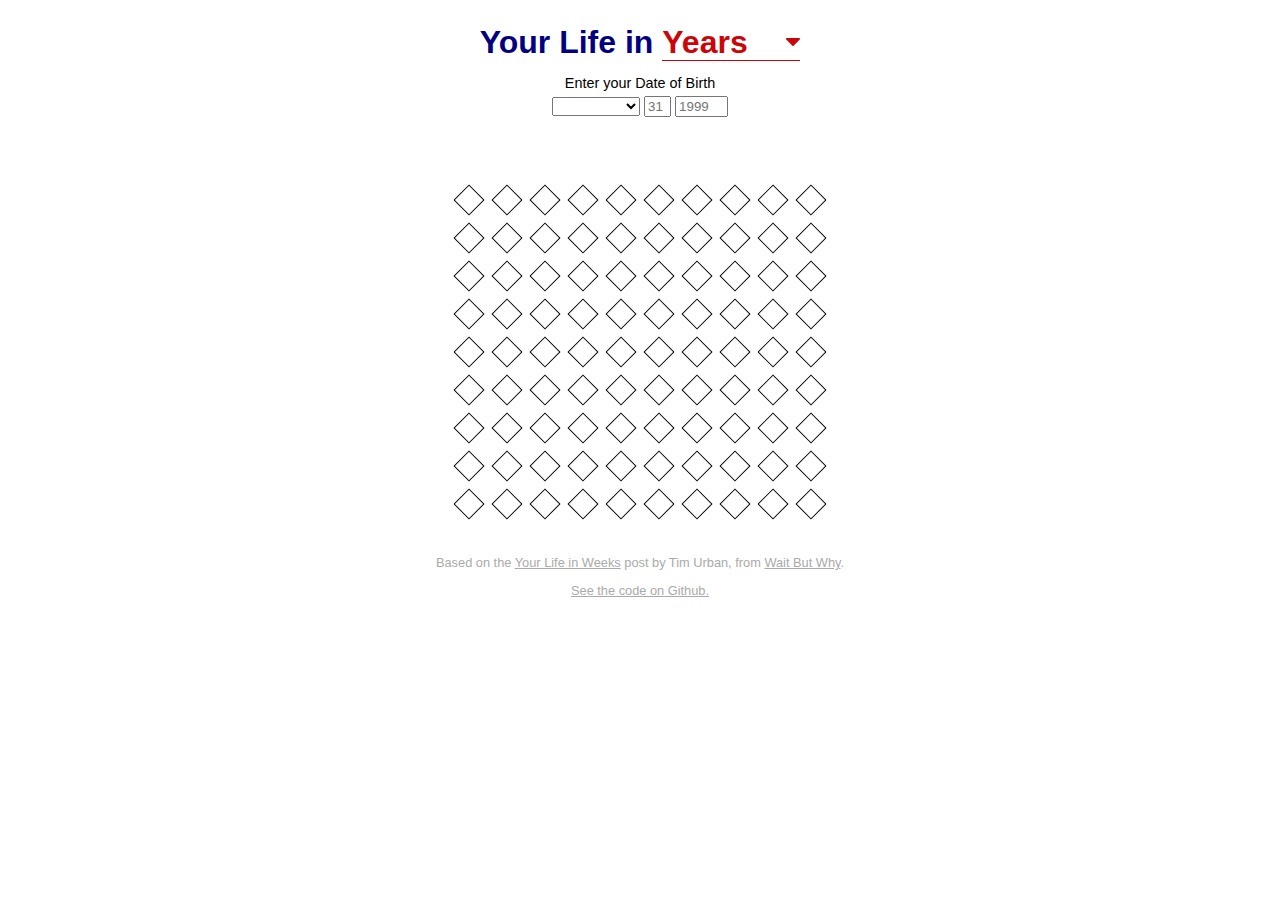
<file: years.html>
<!DOCTYPE html>
<html lang="en">
<head>
  <meta charset="UTF-8">
  <title>Your Life in Years</title>
  <link rel="stylesheet" href="your-life.css">
</head>
<body>
  <div class="title-box">
    <h1 class="title">Your Life in <label for="unitbox" class="unitbox-label visuallyhidden">Years</label></h1>
    <select name="unitbox" class="unitbox" id="unitbox" required>
      <option value="years" selected>Years</option>
      <option value="months">Months</option>
      <option value="weeks">Weeks</option>
    </select>
  </div>
  <form class="dob" action="#">
    <p class="instruction">Enter your Date of Birth</p>
    <label for="month" class="visuallyhidden">Month</label>
    <select name="month" class="month" id="month" required>
      <option value="0">January</option>
      <option value="1">February</option>
      <option value="2">March</option>
      <option value="3">April</option>
      <option value="4">May</option>
      <option value="5">June</option>
      <option value="6">July</option>
      <option value="7">August</option>
      <option value="8">September</option>
      <option value="9">October</option>
      <option value="10">November</option>
      <option value="11">December</option>
    </select>
    <label for="day" class="visuallyhidden">Day</label>
    <input type="text" class="day" id="day" placeholder="31" pattern="\d{0,2}" required/>
    <label for="year" class="visuallyhidden">Year</label>
    <input type="text" class="year" id="year" placeholder="1999" pattern="\d{4}" required/>
  </form>
  <ol class="chart years group">
    <li></li>
    <li></li>
    <li></li>
    <li></li>
    <li></li>
    <li></li>
    <li></li>
    <li></li>
    <li></li>
    <li></li>
    <li></li>
    <li></li>
    <li></li>
    <li></li>
    <li></li>
    <li></li>
    <li></li>
    <li></li>
    <li></li>
    <li></li>
    <li></li>
    <li></li>
    <li></li>
    <li></li>
    <li></li>
    <li></li>
    <li></li>
    <li></li>
    <li></li>
    <li></li>
    <li></li>
    <li></li>
    <li></li>
    <li></li>
    <li></li>
    <li></li>
    <li></li>
    <li></li>
    <li></li>
    <li></li>
    <li></li>
    <li></li>
    <li></li>
    <li></li>
    <li></li>
    <li></li>
    <li></li>
    <li></li>
    <li></li>
    <li></li>
    <li></li>
    <li></li>
    <li></li>
    <li></li>
    <li></li>
    <li></li>
    <li></li>
    <li></li>
    <li></li>
    <li></li>
    <li></li>
    <li></li>
    <li></li>
    <li></li>
    <li></li>
    <li></li>
    <li></li>
    <li></li>
    <li></li>
    <li></li>
    <li></li>
    <li></li>
    <li></li>
    <li></li>
    <li></li>
    <li></li>
    <li></li>
    <li></li>
    <li></li>
    <li></li>
    <li></li>
    <li></li>
    <li></li>
    <li></li>
    <li></li>
    <li></li>
    <li></li>
    <li></li>
    <li></li>
    <li></li>
  </ol>
  <div class="credits">
    <p>Based on the <a href="http://waitbutwhy.com/2014/05/life-weeks.html">Your Life in Weeks</a> post by Tim Urban, from <a href="http://waitbutwhy.com/">Wait But Why</a>.</p>
    <p><a href="https://github.com/bryanbraun/your-life">See the code on Github.</a></p>
  </div>
  <script src="your-life.js"></script>
</body>
</html>
</file>
<file: your-life.css>
/**
 * Normalize
 */
html {
  box-sizing: border-box;
}
*, *:before, *:after {
  box-sizing: inherit;
}
body {
  font-family: Helvetica, Ariel, sans-serif;
  margin: 8px; /* for page padding on mobile */
}

/**
 * Common Page Styles
 */
.title-box {
  padding-top: 1rem;
  text-align: center;
}
.title {
  display: inline;
  color: #000080;
}
.unitbox-label {
  display: inline;
}
.unitbox {
  display: inline;
  font-family: sans-serif;
  line-height: 1.125;
  padding: 0 0.75em 0 0;
  margin: 0;
  color: #CB0509;
  font-size: 2em;
  font-weight: 700;
  border-radius: 0;
  border-left: none;
  border-top: none;
  border-right: none;
  border-bottom: 1px solid #CB0509;

  -moz-appearance: none;
  -webkit-appearance: none;
  appearance: none;
  background-color: #fff;
	background-image: url('data:image/svg+xml;charset=US-ASCII,%3Csvg%20xmlns%3D%22http%3A%2F%2Fwww.w3.org%2F2000%2Fsvg%22%20width%3D%22292.4%22%20height%3D%22292.4%22%3E%3Cpath%20fill%3D%22%23CB0509%22%20d%3D%22M287%2069.4a17.6%2017.6%200%200%200-13-5.4H18.4c-5%200-9.3%201.8-12.9%205.4A17.6%2017.6%200%200%200%200%2082.2c0%205%201.8%209.3%205.4%2012.9l128%20127.9c3.6%203.6%207.8%205.4%2012.8%205.4s9.2-1.8%2012.8-5.4L287%2095c3.5-3.5%205.4-7.8%205.4-12.8%200-5-1.9-9.2-5.5-12.8z%22%2F%3E%3C%2Fsvg%3E');
	background-repeat: no-repeat, repeat;
	/* arrow icon position (1em from the right, 50% vertical) , then gradient position*/
	background-position: right 0em top 50%, 0 0;
	/* icon size, then gradient */
  background-size: .45em auto, 100%;
}
/* Hide arrow icon in IE browsers */
.unitbox::-ms-expand {
	display: none;
}
.unitbox option {
  font-weight: normal;
  font-size: 1em;
}


.dob {
  text-align: center;
}
.instruction {
  font-size: 0.9em;
  margin-bottom: 0.3rem;
}
.day {
  width: 2em;
}
.year {
  width: 4em;
}
input:required:invalid.touched {
  border: 2px solid red;
}
.chart {
  position: relative;
  margin: 4rem auto 2rem auto;
  padding: 0;
  list-style-type: none;
}
.x-axis {
  position: absolute;
  top: -2.75em;
  height: 2.75em;
  width: 100%;
}
.x-axis .markers,
.y-axis .markers {
  font-size: 0.8rem;
  color: black;
}
.credits {
  font-size: 0.8rem;
  text-align: center;
  color: #aaaaaa;
  padding-bottom: 1rem;
}
.credits a:link,
.credits a:hover,
.credits a:visited {
  color: #aaaaaa;
}



/**
* Page Specific styles
*/
/* INDEX */
.index {
  text-align: center;
  margin: 25vh auto 0;
  padding: 0;
}
.index li {
  font-size: 2.5em;
}

/* YEARS */
.years {
  max-width: 380px; /* 38px per year * 10years = 380px */
}
.years > li {
  border: 1px solid black;
  width: 5.789473684%; /* 22px/380px */
  /*  For border-box sizing, width includes borders. Thus a         //
  //  22px width is a like a padding of 20px with two 1px borders.  */
  padding-bottom: 5.263157895%; /* 20px/380px */
  margin: 2.105263158%; /* 8px/380px */
  float: left;
  transform: rotate(45deg);
}

/* MONTHS */
.months {
  max-width: 504px; /* 14px per month * 36 months = 504px */
}
.months > li {
  border: 1px solid black;
  width: 2.380952381%; /* 12px/504px */
  padding-bottom: 1.984126984%; /* 10px/504px */
  margin: .198412698%; /* 1px/504px */
  border-radius: 50%;
  float: left;
}

/* WEEKS */
.weeks {
  max-width: 624px; /* 12px per week * 52weeks = 624px */
}
.weeks > li {
  border: 1px solid black;
  width: 1.282051282%; /* 8px/624px */
  padding-bottom: .961538462%; /* 6px/624px */
  margin: .320512821%; /* 2px/624px */
  float: left;
}
.weeks--x-label {
  color: #000080;
  font-size: 1.25rem;
}
.weeks--y-label {
  color: #000080;
  transform: rotate(-90deg);
  font-size: 1.25rem;
  position: absolute;
  left: -118px;
  top: 78px;
}
.weeks--x-arrow {
  padding-left: 10px;
  vertical-align: bottom;
}
@media (max-width: 350px) {
  .weeks--x-arrow {
    display: none;
  }
}
.weeks--y-arrow {
  padding-right: 10px;
  vertical-align: bottom;
}
.weeks--x-markers span {
  position: absolute;
  bottom: 0;
}
/* The year is divided into 52 weeks, so the % marker location //
// can be found at (1/52)n (where n is the week number). We    //
// must offset by 1 because we start counting at 1, so the     //
// final equation is (n/52)-(1/52)                             */
.weeks--x-markers span:nth-of-type(1) { left: 0;             }
.weeks--x-markers span:nth-of-type(2) { left: 7.6923076920%; }
.weeks--x-markers span:nth-of-type(3) { left: 17.307692308%; }
.weeks--x-markers span:nth-of-type(4) { left: 26.923076923%; }
.weeks--x-markers span:nth-of-type(5) { left: 36.538461538%; }
.weeks--x-markers span:nth-of-type(6) { left: 46.153846154%; }
.weeks--x-markers span:nth-of-type(7) { left: 55.769230769%; }
.weeks--x-markers span:nth-of-type(8) { left: 65.384615385%; }
.weeks--x-markers span:nth-of-type(9) { left: 75%;           }
.weeks--x-markers span:nth-of-type(10) { left: 84.615384615%; }
.weeks--x-markers span:nth-of-type(11) { left: 94.230769231%; }

.weeks--y-markers span {
  position: absolute;
  left: -1.25em;
}

.weeks--y-markers span:nth-of-type(1) { top: 0; } /* (n/90) */
.weeks--y-markers span:nth-of-type(2) { top: 5.555555556%; }
.weeks--y-markers span:nth-of-type(3) { top: 11.111111111%; }
.weeks--y-markers span:nth-of-type(4) { top: 16.666666667%; }
.weeks--y-markers span:nth-of-type(5) { top: 22.222222222%; }
.weeks--y-markers span:nth-of-type(6) { top: 27.777777778%; }
.weeks--y-markers span:nth-of-type(7) { top: 33.333333333%; }
.weeks--y-markers span:nth-of-type(8) { top: 38.888888889%; }
.weeks--y-markers span:nth-of-type(9) { top: 44.444444444%; }
.weeks--y-markers span:nth-of-type(10) { top: 50%; }
.weeks--y-markers span:nth-of-type(11) { top: 55.555555556%; }
.weeks--y-markers span:nth-of-type(12) { top: 61.111111111%; }
.weeks--y-markers span:nth-of-type(13) { top: 66.666666667%; }
.weeks--y-markers span:nth-of-type(14) { top: 72.222222222%; }
.weeks--y-markers span:nth-of-type(15) { top: 77.777777778%; }
.weeks--y-markers span:nth-of-type(16) { top: 83.333333333%; }
.weeks--y-markers span:nth-of-type(17) { top: 88.888888889%; }
.weeks--y-markers span:nth-of-type(18) { top: 94.444444444%; }
.weeks--y-markers span:nth-of-type(19) {
  bottom: -1em;
  left: 100%;
  font-size: 1.5em;
  font-weight: bold;
}

/**
 * Utilities
 */
.group:after {
  /* "group" is another name for clearfix */
  content: "";
  display: table;
  clear: both;
}

/* see http://snook.ca/archives/html_and_css/hiding-content-for-accessibility */
.visuallyhidden {
  position: absolute;
  overflow: hidden;
  clip: rect(0 0 0 0);
  height: 1px; width: 1px;
  margin: -1px; padding: 0; border: 0;
}
</file>
